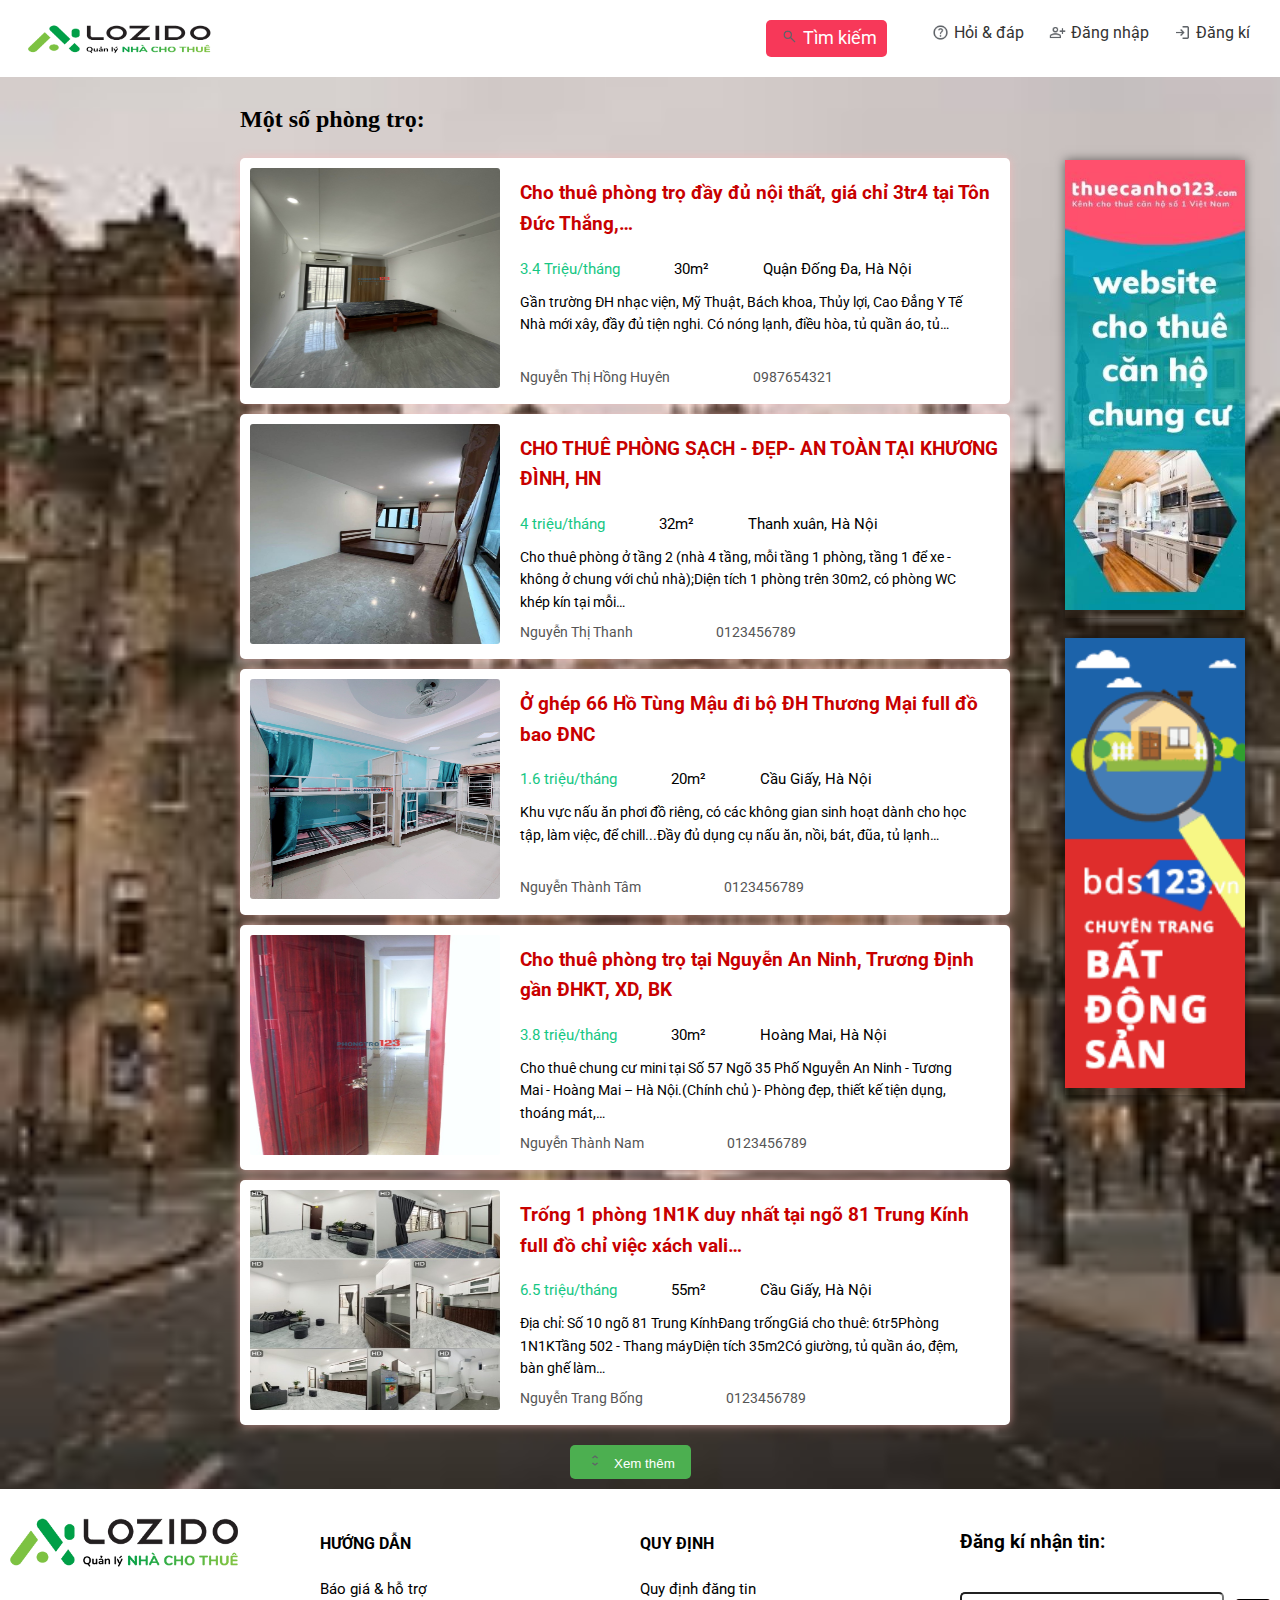
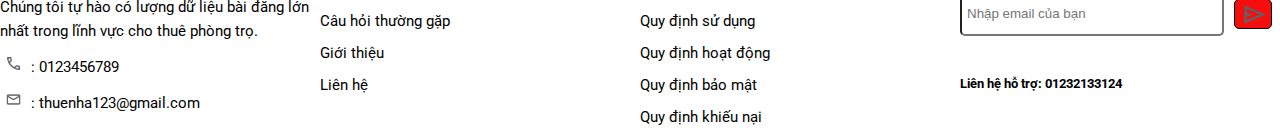
<file: ScriptBTL/Khánh/html/index.html>
<!DOCTYPE html>
<html lang="en">
<head>
    <meta charset="UTF-8">
    <meta name="viewport" content="width=device-width, initial-scale=1.0">
    <title>Phòng trọ giá rẻ - Nhanh chóng, Tiện lợi, Hữu ích</title>
    <link href="https://fonts.googleapis.com/css2?family=Roboto:wght@400;700&display=swap" rel="stylesheet">
    <link href="../css/index.css" rel="stylesheet" >
</head>
<body>
    <header>
        <div class="container">
            <div style="position:absolute; text-align: left;">
                <img src="../img/logo.png" alt="logo">
            </div>
            <div>
                <ul>
                    <li style="font-size: 18px;margin-right: 30px; background-color:#f73859;padding: 4px 10px 4px; border-radius: 5px;"><img src="../img/search.png" alt=""><a href="hoanchinh.html" style="color: white;">Tìm kiếm</a></li>
                    <li><img src="../img/Q & A.png" alt=""><a href="#">Hỏi & đáp</a></li>
                    <li><img src="../img/login1.png" alt=""><a href="index2.html">Đăng nhập</a></li>
                    <li><img src="../img/login.png" alt=""><a href="index2.html">Đăng kí</a></li>
                </ul>
            </div>
        </div>
    </header>
    <div id="display">
        <div class="container1">
            <div class="filters">
                <div>
                    <img src="../img/quảng cáo.jpg" style="width: 180px;">
                </div>
                <div>
                    <img src="../img/quảng cáo1.jpg" style="width: 180px;">
                </div>
            </div>
        </div>
        <div class="information">
            <div>
                <h2 style="padding-top: 20px; color:black;font-family: Merriweather; ">Một số phòng trọ: </h2>
            </div>
            <ul class="room-list">
                <li class="room-item">
                    <div class="room-img">
                        <img src="../img/nhà0-1.jpg" alt="" >
                    </div>
                    <div class="room-text">
                        <div>
                            <h2><a href="../html/chitiet.html"> Cho thuê phòng trọ đầy đủ nội thất, giá chỉ 3tr4 tại Tôn Đức Thắng,… </a></h2>
                        </div>
                        <div class="room-text-information">
                            <div style="color: #16c784;">3.4 Triệu/tháng</div>
                            <div>30m²</div>
                            <div>Quận Đống Đa, Hà Nội</div>
                        </div>
                        <div>
                            <p style="margin: 5px 0 5px 0;width: 450px;height: 60px;font-size: 14px;">Gần trường ĐH nhạc viện, Mỹ Thuật, Bách khoa, Thủy lợi, Cao Đẳng Y Tế Nhà mới xây, đầy đủ tiện nghi. Có nóng lạnh, điều hòa, tủ quần áo, tủ…</p>
                        </div>
                        <div class="contact-info">
                            <p style="margin: 10px 80px 5px 0;">Nguyễn Thị Hồng Huyên</p>
                            <p style="margin: 5px 0 5px 0;">0987654321</p>
                        </div>
                    </div>
                </li>
                <li class="room-item">
                    <div class="room-img">
                        <img src="../img/nhà1-1.jpg" alt="">
                    </div>
                    <div class="room-text">
                        <div>
                            <h2><a href="../html/chitiet1.html">CHO THUÊ PHÒNG SẠCH - ĐẸP- AN TOÀN TẠI KHƯƠNG ĐÌNH, HN</a></h2>
                        </div>
                        <div class="room-text-information">
                            <div style="color: #16c784;">4 triệu/tháng</div>
                            <div>32m²</div>
                            <div>Thanh xuân, Hà Nội</div>
                        </div>
                        <div>
                            <p style="margin: 5px 0 5px 0;width: 450px;height: 60px;font-size: 14px;">Cho thuê phòng ở tầng 2 (nhà 4 tầng, mỗi tầng 1 phòng, tầng 1 để xe - không ở chung với chủ nhà);Diện tích 1 phòng trên 30m2, có phòng WC khép kín tại mỗi…</p>
                        </div>
                        <div class="contact-info">
                            <p style="margin: 10px 80px 5px 0;">Nguyễn Thị Thanh</p>
                            <p style="margin: 5px 0 5px 0;">0123456789</p>
                        </div>
                    </div>
                </li>
                <li class="room-item">
                    <div class="room-img">
                        <img src="../img/nhà2-1.jpg" alt="">
                    </div>
                    <div class="room-text">
                        <div>
                            <h2><a href="../html/chitiet2.html"> Ở ghép 66 Hồ Tùng Mậu đi bộ ĐH Thương Mại full đồ bao ĐNC</a></h2>
                        </div>
                        <div class="room-text-information">
                            <div style="color: #16c784;">1.6 triệu/tháng</div>
                            <div>20m²</div>
                            <div>Cầu Giấy, Hà Nội</div>
                        </div>
                        <div>
                            <p style="margin: 5px 0 5px 0;width: 450px;height: 60px;font-size: 14px;">Khu vực nấu ăn phơi đồ riêng, có các không gian sinh hoạt dành cho học tập, làm việc, để chill...Đầy đủ dụng cụ nấu ăn, nồi, bát, đũa, tủ lạnh…</p>
                        </div>
                        <div class="contact-info">
                            <p style="margin: 10px 80px 5px 0;">Nguyễn Thành Tâm</p>
                            <p style="margin: 5px 0 5px 0;">0123456789</p>
                        </div>
                    </div>
                </li>
                <li class="room-item">
                    <div class="room-img">
                        <img src="../img/nhà3-1.jpg" alt="">
                    </div>
                    <div class="room-text">
                        <div>
                            <h2><a href="../html/chitiet3.html"> Cho thuê phòng trọ tại Nguyễn An Ninh, Trương Định gần ĐHKT, XD, BK </a></h2>
                        </div>
                        <div class="room-text-information">
                            <div style="color: #16c784;">3.8 triệu/tháng</div>
                            <div>30m²</div>
                            <div>Hoàng Mai, Hà Nội</div>
                        </div>
                        <div>
                            <p style="margin: 5px 0 5px 0;width: 450px;height: 60px;font-size: 14px;">Cho thuê chung cư mini tại Số 57 Ngõ 35 Phố Nguyễn An Ninh - Tương Mai - Hoàng Mai – Hà Nội.(Chính chủ )- Phòng đẹp, thiết kế tiện dụng, thoáng mát,…</p>
                        </div>
                        <div class="contact-info">
                            <p style="margin: 10px 80px 5px 0;">Nguyễn Thành Nam</p>
                            <p style="margin: 5px 0 5px 0;">0123456789</p>
                        </div>
                    </div>
                </li>
                <li class="room-item">
                    <div class="room-img">
                        <img src="../img/nhà4-1.jpg" alt="">
                    </div>
                    <div class="room-text">
                        <div>
                            <h2><a href="../html/chitiet4.html"> Trống 1 phòng 1N1K duy nhất tại ngõ 81 Trung Kính full đồ chỉ việc xách vali… </a></h2>
                        </div>
                        <div class="room-text-information">
                            <div style="color: #16c784;">6.5 triệu/tháng</div>
                            <div>55m²</div>
                            <div>Cầu Giấy, Hà Nội</div>
                        </div>
                        <div>
                            <p style="margin: 5px 0 5px 0;width: 450px;height: 60px;font-size: 14px;">Địa chỉ: Số 10 ngõ 81 Trung KínhĐang trốngGiá cho thuê: 6tr5Phòng 1N1KTầng 502 - Thang máyDiện tích 35m2Có giường, tủ quần áo, đệm, bàn ghế làm…</p>
                        </div>
                        <div class="contact-info">
                            <p style="margin: 10px 80px 5px 0;">Nguyễn Trang Bống</p>
                            <p style="margin: 5px 0 5px 0;">0123456789</p>
                        </div>
                    </div>
                </li>
                <li class="room-item">
                    <div class="room-img">
                        <img src="../img/nhà5-1.jpg" alt="">
                    </div>
                    <div class="room-text">
                        <div>
                            <h2><a href="../html/chitiet5.html">  Phòng trọ đẹp tại 622 Minh Khai- Timecity </a></h2>
                        </div>
                        <div class="room-text-information">
                            <div style="color: #16c784;">4.2 triệu/tháng</div>
                            <div>40m²</div>
                            <div>Hai Bà Trưng, Hà Nội</div>
                        </div>
                        <div>
                            <p style="margin: 5px 0 5px 0;width: 450px;height: 60px;font-size: 14px;">Cho thuê phòng đẹp ,khép kín , sàn rộng 25,. có gác lửng cao đẹp rộng 10m, sạch sẽ , cao ráo có sân thoáng mát,có chỗ để xe rộng,sát timecity, đường vào…</p>
                        </div>
                        <div class="contact-info">
                            <p style="margin: 10px 80px 5px 0;">Phạm Anh Tuấn</p>
                            <p style="margin: 5px 0 5px 0;">0123456789</p>
                        </div>
                    </div>
                </li>
                <li class="room-item">
                    <div class="room-img">
                        <img src="../img/nhà6-1.jpg" alt="">
                    </div>
                    <div class="room-text">
                        <div>
                            <h2><a href="../html/chitiet6.html">  Cho thuê phòng Studio tại Đông Anh, DT 32m2, full NT, gần CC Intracom, giá 5 triệu/tháng </a></h2>
                        </div>
                        <div class="room-text-information">
                            <div style="color: #16c784;">5 triệu/tháng</div>
                            <div>32m²</div>
                            <div>Đông Anh, Hà Nội</div>
                        </div>
                        <div>
                            <p style="margin: 5px 0 5px 0;width: 450px;height: 60px;font-size: 14px;">Phòng trọ cho thuê rộng rãi, đầy đủ tiện nghi tại chân cầu Nhật TânĐịa chỉ: Ngõ 189, tuyến 2, dường Ngọc Chi, xã Vĩnh Ngọc, huyện Đông Anh, Hà…</p>
                        </div>
                        <div class="contact-info">
                            <p style="margin: 10px 80px 5px 0;">Hồng Nhung Rose</p>
                            <p style="margin: 5px 0 5px 0;">0123456789</p>
                        </div>
                    </div>
                </li>
                <li class="room-item">
                    <div class="room-img">
                        <img src="../img/nhà7-1.jpg" alt="">
                    </div>
                    <div class="room-text">
                        <div>
                            <h2><a href="../html/chitiet7.html"> Cho thuê phòng 30m2 Ngõ số 4 Hoàng Quốc Việt, Cầu Giấy </a></h2>
                        </div>
                        <div class="room-text-information">
                            <div style="color: #16c784;">2.9 triệu/tháng</div>
                            <div>30m²</div>
                            <div>Hoàng Quốc Việt, Cầu Giấy, Hà Nội</div>
                        </div>
                        <div>
                            <p style="margin: 5px 0 5px 0;width: 450px;height: 60px;font-size: 14px;">Có phòng cho thuê:Ngõ số 4 Hoàng Quốc Việt , số nhà 35 B tổ 16 phường Nghĩa Đô, quận Cầu Giấy, Hà Nội Diện tích 30 m²Giá 2 900 000 VND/thángPhòng…</p>
                        </div>
                        <div class="contact-info">
                            <p style="margin: 10px 80px 5px 0;">Nguyễn Dức Cường</p>
                            <p style="margin: 5px 0 5px 0;">0123456789</p>
                        </div>
                    </div>
                </li>
                <li class="room-item">
                    <div class="room-img">
                        <img src="../img/nhà8-1.jpg" alt="">
                    </div>
                    <div class="room-text">
                        <div>
                            <h2><a href="../html/chitiet8.html">  Cho thuê phòng tại Tương Mai- Hoàng Mai , Nguyễn An Ninh. </a></h2>
                        </div>
                        <div class="room-text-information">
                            <div style="color: #16c784;">3.5 triệu/tháng</div>
                            <div>30m²</div>
                            <div>Hoàng Mai, Hà Nội</div>
                        </div>
                        <div>
                            <p style="margin: 5px 0 5px 0;width: 450px;height: 60px;font-size: 14px;">Cho thuê căn hộ trong chung cư mini tại Số 57 Ngõ 35 Phố Nguyễn An Ninh - Tương Mai - Hoàng Mai – Hà Nội.(* Chính chủ) - Phòng mới đẹp thiết kế hài hòa…</p>
                        </div>
                        <div class="contact-info">
                            <p style="margin: 10px 80px 5px 0;">Hoàng Đức</p>
                            <p style="margin: 5px 0 5px 0;">0123456789</p>
                        </div>
                    </div>
                </li>
                <li class="room-item">
                    <div class="room-img">
                        <img src="../img/nhà1-1.jpg" alt="">
                    </div>
                    <div class="room-text">
                        <div>
                            <h2><a href="../html/chitiet9.html">  Phòng Trọ Sinh Viên 800K/Tháng phòng tập thể và khép kín </a></h2>
                        </div>
                        <div class="room-text-information">
                            <div style="color: #16c784;">0.8 triệu/tháng</div>
                            <div>12m²</div>
                            <div>Hà Đông, Hà Nội</div>
                        </div>
                        <div>
                            <p style="margin: 5px 0 5px 0;width: 450px;height: 60px;font-size: 14px;">Nhà 3 tầng còn 6 phòng cho thuê.Diện tích từ 12m2. Phòng khép kín và tập thể giá từ 800.000/th.Gần Viện Bỏng, Quân Y 103, các trường An Ninh, Bưu Chính,…</p>
                        </div>
                        <div class="contact-info">
                            <p style="margin: 10px 80px 5px 0;">Đào Văn Mạnh</p>
                            <p style="margin: 5px 0 5px 0;">0123456789</p>
                        </div>
                    </div>
                </li>
            </ul>
        </div>
        <div class="container-showBtn">
            <button id="showMoreBtn"><img src="../img/unfoldmore.png" style=" color:white; width:18px; height: 15px; margin-right: 10px;">Xem thêm</button>
            <button id="showLessBtn" style="display: none;"><img src="../img/unfoldmore.png" style=" color:white; width:18px; height: 15px; margin-right: 10px;">Thu gọn</button>
        </div>
    </div>
    <footer>
        <div class="coloum">
            <div >
                <img src="../img/logo.png" alt="logo">
            </div>
            <div>
                <p >Chúng tôi tự hào có lượng dữ liệu bài đăng lớn nhất trong lĩnh vực cho thuê phòng trọ.</p>
                <p><img src="../img/phonecall.png" style=" width: 17px;height: 17px;margin: 4px 5px 0;" > : 0123456789</p>
                <p><img src="../img/mail.png" style=" width: 17px;height: 17px;margin: 4px 5px 0;"> : thuenha123@gmail.com</p>
            </div>
        </div>
        <div class="coloum">
            <h4>HƯỚNG DẪN</h4>
            <p><a href="#">Báo giá & hỗ trợ</a></p>
            <p><a href="#">Câu hỏi thường gặp</a></p>
            <p><a href="#">Giới thiệu</a></p>
            <p><a href="#">Liên hệ</a></p>
        </div>
        <div class="coloum">
            <h4>QUY ĐỊNH</h4>
            <p><a href="#">Quy định đăng tin</a></p>
            <p><a href="#">Quy định sử dụng</a></p>
            <p><a href="#">Quy định hoạt động</a></p>
            <p><a href="#">Quy định bảo mật</a></p>
            <p><a href="#">Quy định khiếu nại</a></p>
        </div>
        <div class="coloum"> 
            <h3>Đăng kí nhận tin:</h3>
            <form>
                <input type="text" placeholder="Nhập email của bạn">
                <button><img src="../img/send.png" alt=""></button>
            </form>
            <h5>Liên hệ hỗ trợ: 01232133124</h5>
        </div>
</footer>
<script>
    document.addEventListener('DOMContentLoaded', function() {
    const roomItems = document.querySelectorAll('.room-item');
    const showMoreBtn = document.getElementById('showMoreBtn');
    const showLessBtn = document.getElementById('showLessBtn');

    const itemsPerPage = 5;
    let visibleCount = itemsPerPage;

    // Hiển thị số lượng item ban đầu
    showItems();

    // Sự kiện khi nhấn nút "Xem thêm"
    showMoreBtn.addEventListener('click', function() {
        visibleCount += itemsPerPage;
        showItems();

        // Hiển thị nút "Thu gọn"
        showLessBtn.style.display = 'inline-block';

        // Ẩn nút "Xem thêm" khi đã hiển thị hết danh sách
        if (visibleCount >= roomItems.length) {
            showMoreBtn.style.display = 'none';
        }
    });

    // Sự kiện khi nhấn nút "Thu gọn"
    showLessBtn.addEventListener('click', function() {
        visibleCount = itemsPerPage;
        showItems();

        // Ẩn nút "Thu gọn"
        showLessBtn.style.display = 'none';

        // Hiển thị nút "Xem thêm" khi thu gọn
        showMoreBtn.style.display = 'inline-block';
    });

    // Hiển thị các phần tử đã chọn
    function showItems() {
        for (let i = 0; i < roomItems.length; i++) {
            if (i < visibleCount) {
                roomItems[i].classList.add('visible');
            } else {
                roomItems[i].classList.remove('visible');
            }
        }
    }
});

</script>
</body>
</html>
</file>
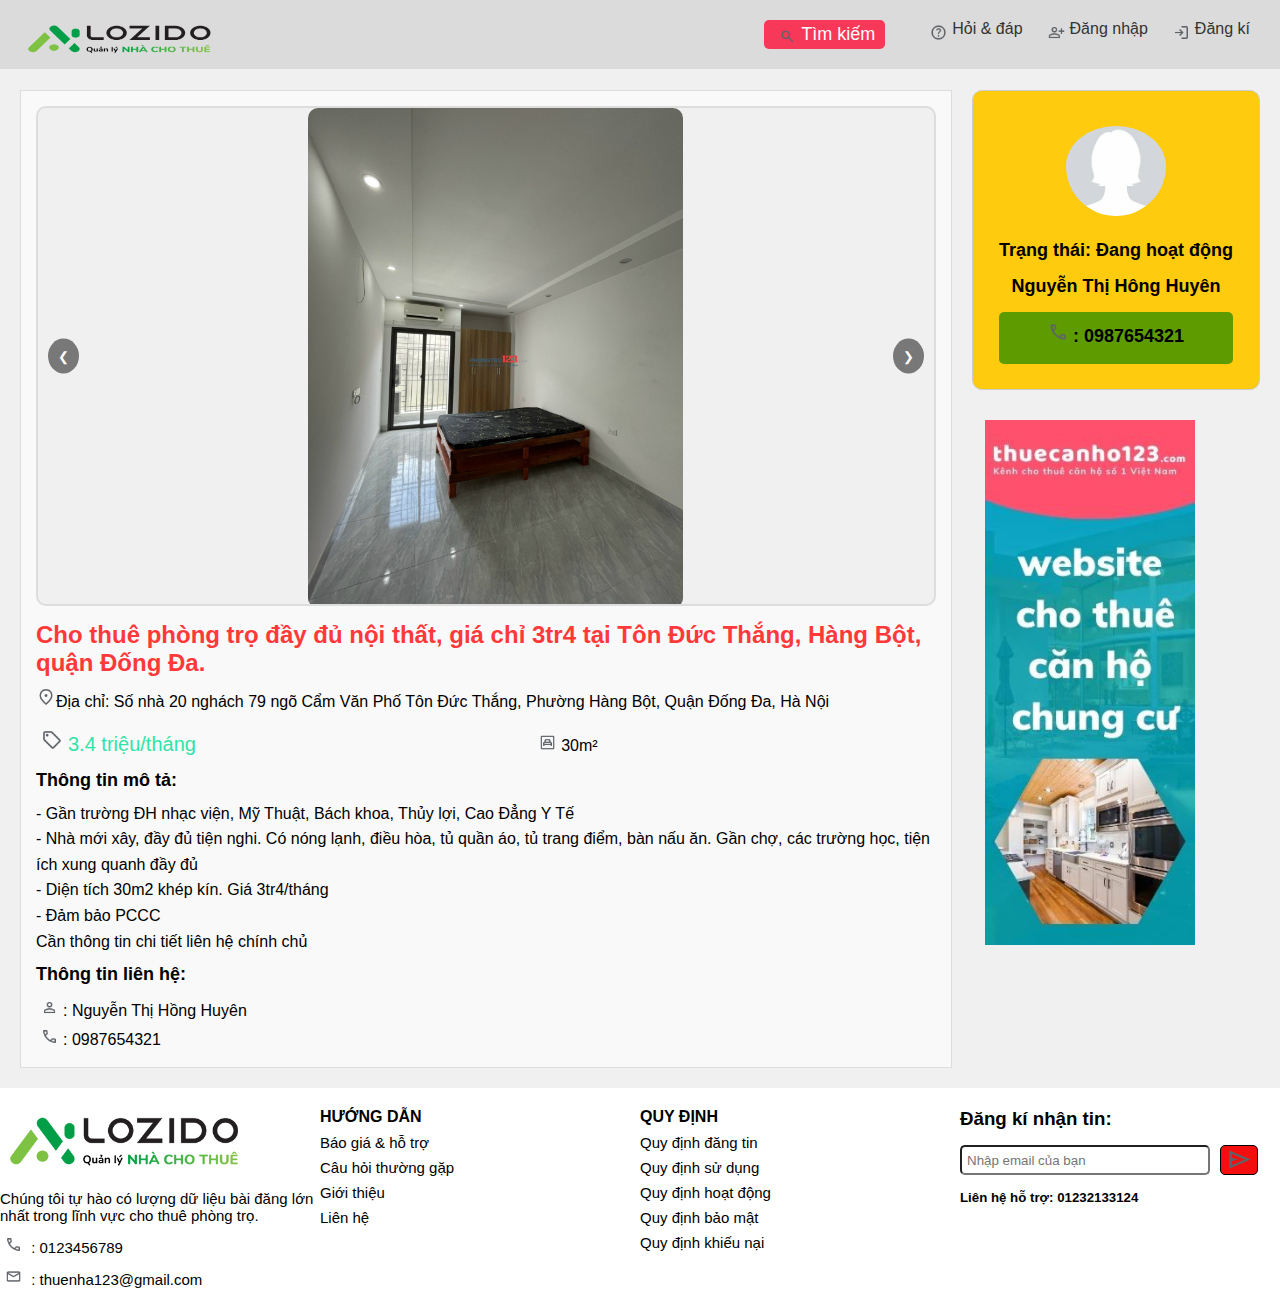
<file: ScriptBTL/Khánh/html/chitiet.html>
<!DOCTYPE html>
<html lang="en">
<head>
    <meta charset="UTF-8">
    <meta name="viewport" content="width=device-width, initial-scale=1.0">
    <title>Phòng trọ giá rẻ - Nhanh chóng, Tiện lợi, Hữu ích</title>
    <link rel="stylesheet" href="../css/chitiet.css">
</head>
<body>
    <!-- Header Section -->
    <header>
        <div class="container">
            <div style="position:absolute; text-align: left;">
                <img src="../img/logo.png" alt="logo">
            </div>
            <div>
                <ul>
                    <li style="font-size: 18px;margin-right: 30px; background-color:#f73859;padding: 4px 10px 4px; border-radius: 5px;"><img src="../img/search.png" alt=""><a href="hoanchinh.html" style="color: white;">Tìm kiếm</a></li>
                    <li><img src="../img/Q & A.png" alt=""><a href="#">Hỏi & đáp</a></li>
                    <li><img src="../img/login1.png" alt=""><a href="login.html">Đăng nhập</a></li>
                    <li><img src="../img/login.png" alt=""><a href="signup.html">Đăng kí</a></li>
                </ul>
            </div>
        </div>
    </header>
    <div class="main-content">
        <div class="information">
            <div class="image-slider">
                <div class="slider-images">
                    <img src="../img/nhà0-1.jpg" alt="">
                    <img src="../img/nhà0-2.jpg" alt="">
                    <img src="../img/nhà0-3.jpg" alt="">
                </div>
                <button class="prev-btn" onclick="moveSlide(-1)">&#10094;</button>
                <button class="next-btn" onclick="moveSlide(1)">&#10095;</button>
            </div>
            <div>
                <h1 style="color: rgb(255, 57, 57);">Cho thuê phòng trọ đầy đủ nội thất, giá chỉ 3tr4 tại Tôn Đức Thắng, Hàng Bột, quận Đống Đa. </h1>
            </div>
            <div> 
                <p> <img src="../img/location.png" style="width: 20px;height: 20px;">Địa chỉ: Số nhà 20 nghách 79 ngõ Cẩm Văn Phố Tôn Đức Thắng, Phường Hàng Bột, Quận Đống Đa, Hà Nội</p>
            </div>
            <div class="room-text-information">
                <divn style="font-size: 20px;color: rgb(48, 228, 168);"><img src="../img/price.png" style="width: 22px;height: 22px;margin: 4px 5px 0;" alt="">3.4 triệu/tháng</divn>
                <div><img src="../img/size.png" style=" width: 17px;height: 17px;margin: 4px 5px 0;">30m²</div>
            </div>
            <div>
                <h3>Thông tin mô tả:</h3>
                <p> - Gần trường ĐH nhạc viện, Mỹ Thuật, Bách khoa, Thủy lợi, Cao Đẳng Y Tế</p>
                <p> - Nhà mới xây, đầy đủ tiện nghi. Có nóng lạnh, điều hòa, tủ quần áo, tủ trang điểm, bàn nấu ăn. Gần chợ, các trường học, tiện ích xung quanh đầy đủ </p>
                <p> - Diện tích 30m2 khép kín. Giá 3tr4/tháng</p>
                <p> - Đảm bảo PCCC</p>
                <p>Cần thông tin chi tiết liên hệ chính chủ</p>
            </div>
            <div>
                <h3>Thông tin liên hệ:</h3>
                <p><img src="../img/human.png" style=" width: 17px;height: 17px;margin: 4px 5px 0;">: Nguyễn Thị Hồng Huyên</p>
                <p><img src="../img/phonecall.png" style=" width: 17px;height: 17px;margin: 4px 5px 0;">: 0987654321</p>
            </div>
        </div>
        <div class="container1">
            <div class="landlord">
                <div class="avatar">
                    <img src="../img/avt_nu.jpg" alt="avt1">
                </div>
                <div>
                    <p>Trạng thái: Đang hoạt động</p>
                </div>
                <div>
                    <p>Nguyễn Thị Hông Huyên</p>
                </div>
                <div style="background-color: rgb(93, 155, 0); border-radius: 5px;padding: 5px 0 2px 0;">
                    <p style="padding-top: 5px;"><img src="../img/phonecall.png" style="width: 20px;height: 20px;" > : 0987654321</p>
                </div>
            </div>
        </div>
        <div class="advertisement">
            <img src="../img/quảng cáo.jpg" alt="">
        </div>
    </div>
    
    <!-- Footer Section -->
    <footer>
        <div class="coloum">
            <div >
                <img src="../img/logo.png" alt="logo">
            </div>
            <div>
                <p >Chúng tôi tự hào có lượng dữ liệu bài đăng lớn nhất trong lĩnh vực cho thuê phòng trọ.</p>
                <p><img src="../img/phonecall.png" style=" width: 17px;height: 17px;margin: 4px 5px 0;" > : 0123456789</p>
                <p><img src="../img/mail.png" style=" width: 17px;height: 17px;margin: 4px 5px 0;"> : thuenha123@gmail.com</p>
            </div>
        </div>
        <div class="coloum">
            <h4>HƯỚNG DẪN</h4>
            <p><a href="#">Báo giá & hỗ trợ</a></p>
            <p><a href="#">Câu hỏi thường gặp</a></p>
            <p><a href="#">Giới thiệu</a></p>
            <p><a href="#">Liên hệ</a></p>
        </div>
        <div class="coloum">
            <h4>QUY ĐỊNH</h4>
            <p><a href="#">Quy định đăng tin</a></p>
            <p><a href="#">Quy định sử dụng</a></p>
            <p><a href="#">Quy định hoạt động</a></p>
            <p><a href="#">Quy định bảo mật</a></p>
            <p><a href="#">Quy định khiếu nại</a></p>
        </div>
        <div class="coloum"> 
            <h3>Đăng kí nhận tin:</h3>
            <form>
                <input type="text" placeholder="Nhập email của bạn">
                <button><img src="../img/send.png" alt=""></button>
            </form>
            <h5>Liên hệ hỗ trợ: 01232133124</h5>
        </div>
    </footer>

    <!-- JavaScript for Slider -->
    <script>
         let currentIndex = 0;
        const slides = document.querySelector('.slider-images');
        const totalSlides = document.querySelectorAll('.slider-images img').length;

        function moveSlide(direction) {
            currentIndex += direction;
            if (currentIndex >= totalSlides) {
                currentIndex = 0;
            } else if (currentIndex < 0) {
                currentIndex = totalSlides - 1;
            }
            slides.style.transform = `translateX(-${currentIndex * 100}%)`;
        }
    </script>
</body>
</html>
</file>
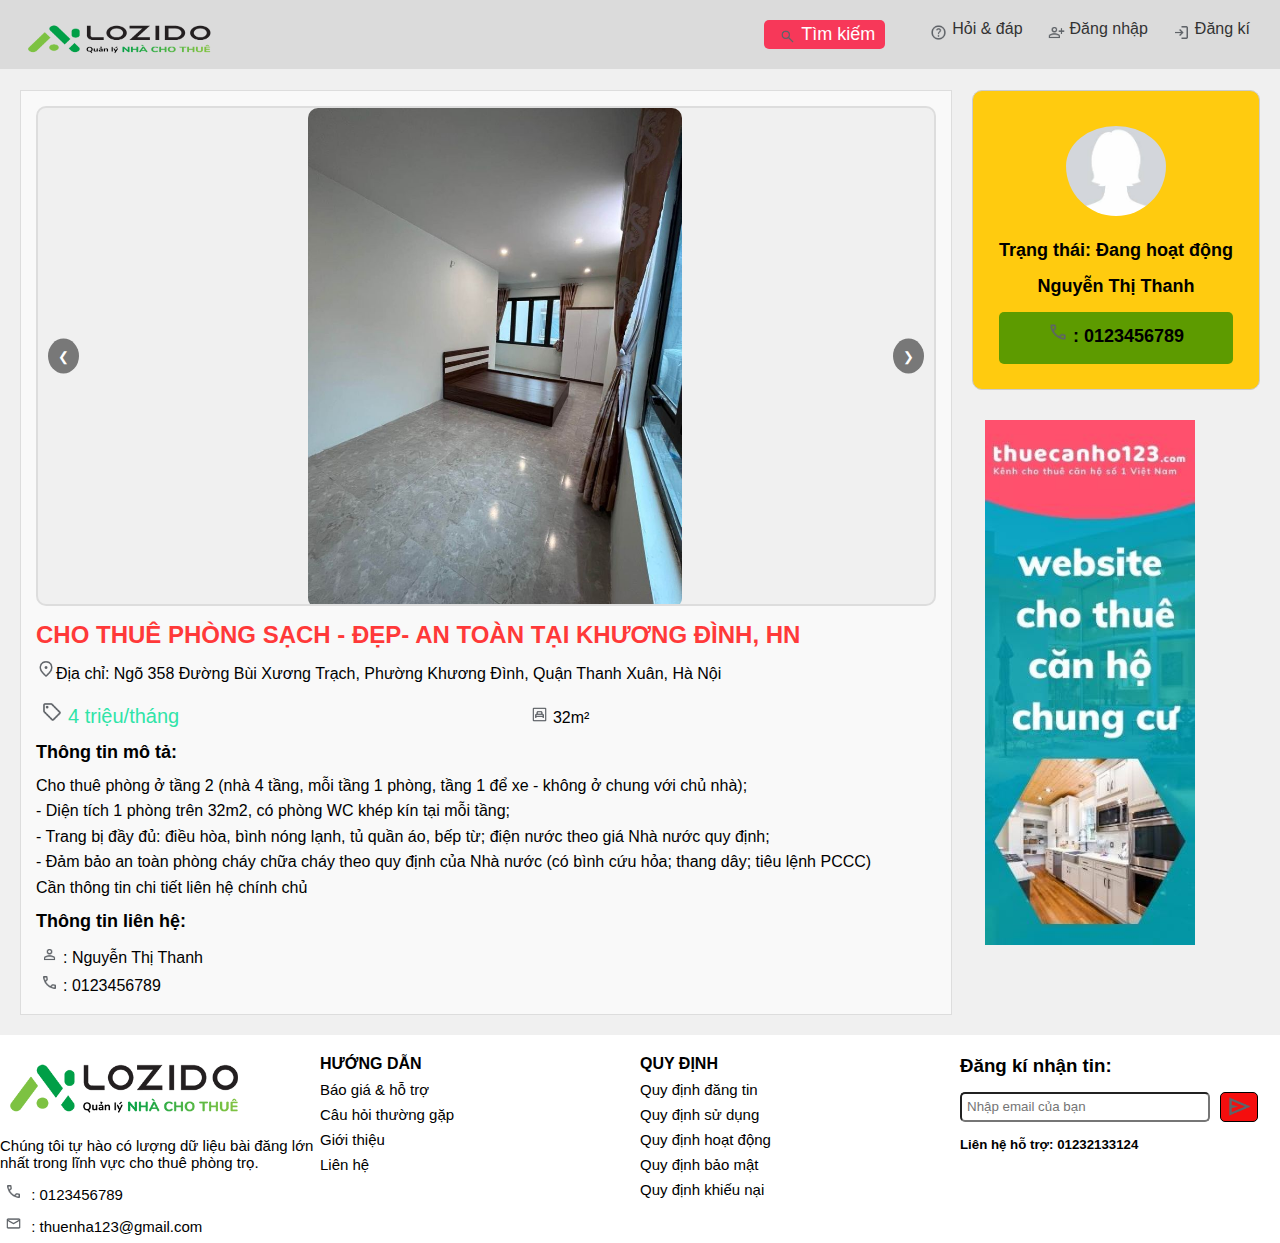
<file: ScriptBTL/Khánh/html/chitiet1.html>
<!DOCTYPE html>
<html lang="en">
<head>
    <meta charset="UTF-8">
    <meta name="viewport" content="width=device-width, initial-scale=1.0">
    <title>Phòng trọ giá rẻ - Nhanh chóng, Tiện lợi, Hữu ích</title>
    <link rel="stylesheet" href="../css/chitiet.css">
</head>
<body>
    <!-- Header Section -->
    <header>
        <div class="container">
            <div style="position:absolute; text-align: left;">
                <img src="../img/logo.png" alt="logo">
            </div>
            <div>
                <ul>
                    <li style="font-size: 18px;margin-right: 30px; background-color:#f73859;padding: 4px 10px 4px; border-radius: 5px;"><img src="../img/search.png" alt=""><a href="hoanchinh.html" style="color: white;">Tìm kiếm</a></li>
                    <li><img src="../img/Q & A.png" alt=""><a href="#">Hỏi & đáp</a></li>
                    <li><img src="../img/login1.png" alt=""><a href="login.html">Đăng nhập</a></li>
                    <li><img src="../img/login.png" alt=""><a href="signup.html">Đăng kí</a></li>
                </ul>
            </div>
        </div>
    </header>
    
    <!-- Main Content -->
    <div class="main-content">
        <div class="information">
            <div class="image-slider">
                <div class="slider-images">
                    <img src="../img/nhà1-1.jpg" alt="">
                    <img src="../img/nhà1-2.jpg" alt="">
                    <img src="../img/nhà1-3.jpg" alt="">
                    <img src="../img/nhà1-4.jpg" alt="">
                </div>
                <button class="prev-btn" onclick="moveSlide(-1)">&#10094;</button>
                <button class="next-btn" onclick="moveSlide(1)">&#10095;</button>
            </div>
            <div>
                <h1 style="color: rgb(255, 57, 57);">CHO THUÊ PHÒNG SẠCH - ĐẸP- AN TOÀN TẠI KHƯƠNG ĐÌNH, HN</h1>
            </div>
            <div> 
                <p> <img src="../img/location.png" style="width: 20px;height: 20px;">Địa chỉ: Ngõ 358 Đường Bùi Xương Trạch, Phường Khương Đình, Quận Thanh Xuân, Hà Nội</p>
            </div>
            <div class="room-text-information">
                <divn style="font-size: 20px;color: rgb(48, 228, 168);"><img src="../img/price.png" style="width: 22px;height: 22px;margin: 4px 5px 0;" alt="">4 triệu/tháng</divn>
                <div><img src="../img/size.png" style=" width: 17px;height: 17px;margin: 4px 5px 0;">32m²</div>
            </div>
            <div>
                <h3>Thông tin mô tả:</h3>
                <p>Cho thuê phòng ở tầng 2 (nhà 4 tầng, mỗi tầng 1 phòng, tầng 1 để xe - không ở chung với chủ nhà);</p>
                <p> - Diện tích 1 phòng trên 32m2, có phòng WC khép kín tại mỗi tầng;</p>
                <p> - Trang bị đầy đủ: điều hòa, bình nóng lạnh, tủ quần áo, bếp từ; điện nước theo giá Nhà nước quy định;</p>
                <p> - Đảm bảo an toàn phòng cháy chữa cháy theo quy định của Nhà nước (có bình cứu hỏa; thang dây; tiêu lệnh PCCC)</p>
                <p>Cần thông tin chi tiết liên hệ chính chủ</p>
            </div>
            
            <div>
                <h3>Thông tin liên hệ:</h3>
                <p><img src="../img/human.png" style=" width: 17px;height: 17px;margin: 4px 5px 0;">: Nguyễn Thị Thanh</p>
                <p><img src="../img/phonecall.png" style=" width: 17px;height: 17px;margin: 4px 5px 0;">: 0123456789</p>
            </div>
        </div>
        
        <!-- Container1 -->
        <div class="container1">
            <div class="landlord">
                <div class="avatar">
                    <img src="../img/avt_nu.jpg" alt="avt1">
                </div>
                <div>
                    <p>Trạng thái: Đang hoạt động</p>
                </div>
                <div>
                    <p>Nguyễn Thị Thanh</p>
                </div>
                <div style="background-color: rgb(93, 155, 0); border-radius: 5px;padding: 5px 0 2px 0;">
                    <p style="padding-top: 5px;"><img src="../img/phonecall.png" style="width: 20px;height: 20px;" > : 0123456789</p>
                </div>
            </div>
        </div>
        <div class="advertisement">
            <img src="../img/quảng cáo.jpg" alt="">
        </div>
    </div>
    
    <!-- Footer Section -->
    <footer>
        <div class="coloum">
            <div >
                <img src="../img/logo.png" alt="logo">
            </div>
            <div>
                <p >Chúng tôi tự hào có lượng dữ liệu bài đăng lớn nhất trong lĩnh vực cho thuê phòng trọ.</p>
                <p><img src="../img/phonecall.png" style=" width: 17px;height: 17px;margin: 4px 5px 0;" > : 0123456789</p>
                <p><img src="../img/mail.png" style=" width: 17px;height: 17px;margin: 4px 5px 0;"> : thuenha123@gmail.com</p>
            </div>
        </div>
        <div class="coloum">
            <h4>HƯỚNG DẪN</h4>
            <p><a href="#">Báo giá & hỗ trợ</a></p>
            <p><a href="#">Câu hỏi thường gặp</a></p>
            <p><a href="#">Giới thiệu</a></p>
            <p><a href="#">Liên hệ</a></p>
        </div>
        <div class="coloum">
            <h4>QUY ĐỊNH</h4>
            <p><a href="#">Quy định đăng tin</a></p>
            <p><a href="#">Quy định sử dụng</a></p>
            <p><a href="#">Quy định hoạt động</a></p>
            <p><a href="#">Quy định bảo mật</a></p>
            <p><a href="#">Quy định khiếu nại</a></p>
        </div>
        <div class="coloum"> 
            <h3>Đăng kí nhận tin:</h3>
            <form>
                <input type="text" placeholder="Nhập email của bạn">
                <button><img src="../img/send.png" alt=""></button>
            </form>
            <h5>Liên hệ hỗ trợ: 01232133124</h5>
        </div>
    </footer>

    <!-- JavaScript for Slider -->
    <script>
         let currentIndex = 0;
        const slides = document.querySelector('.slider-images');
        const totalSlides = document.querySelectorAll('.slider-images img').length;

        function moveSlide(direction) {
            currentIndex += direction;
            if (currentIndex >= totalSlides) {
                currentIndex = 0;
            } else if (currentIndex < 0) {
                currentIndex = totalSlides - 1;
            }
            slides.style.transform = `translateX(-${currentIndex * 100}%)`;
        }
    </script>
</body>
</html>
</file>
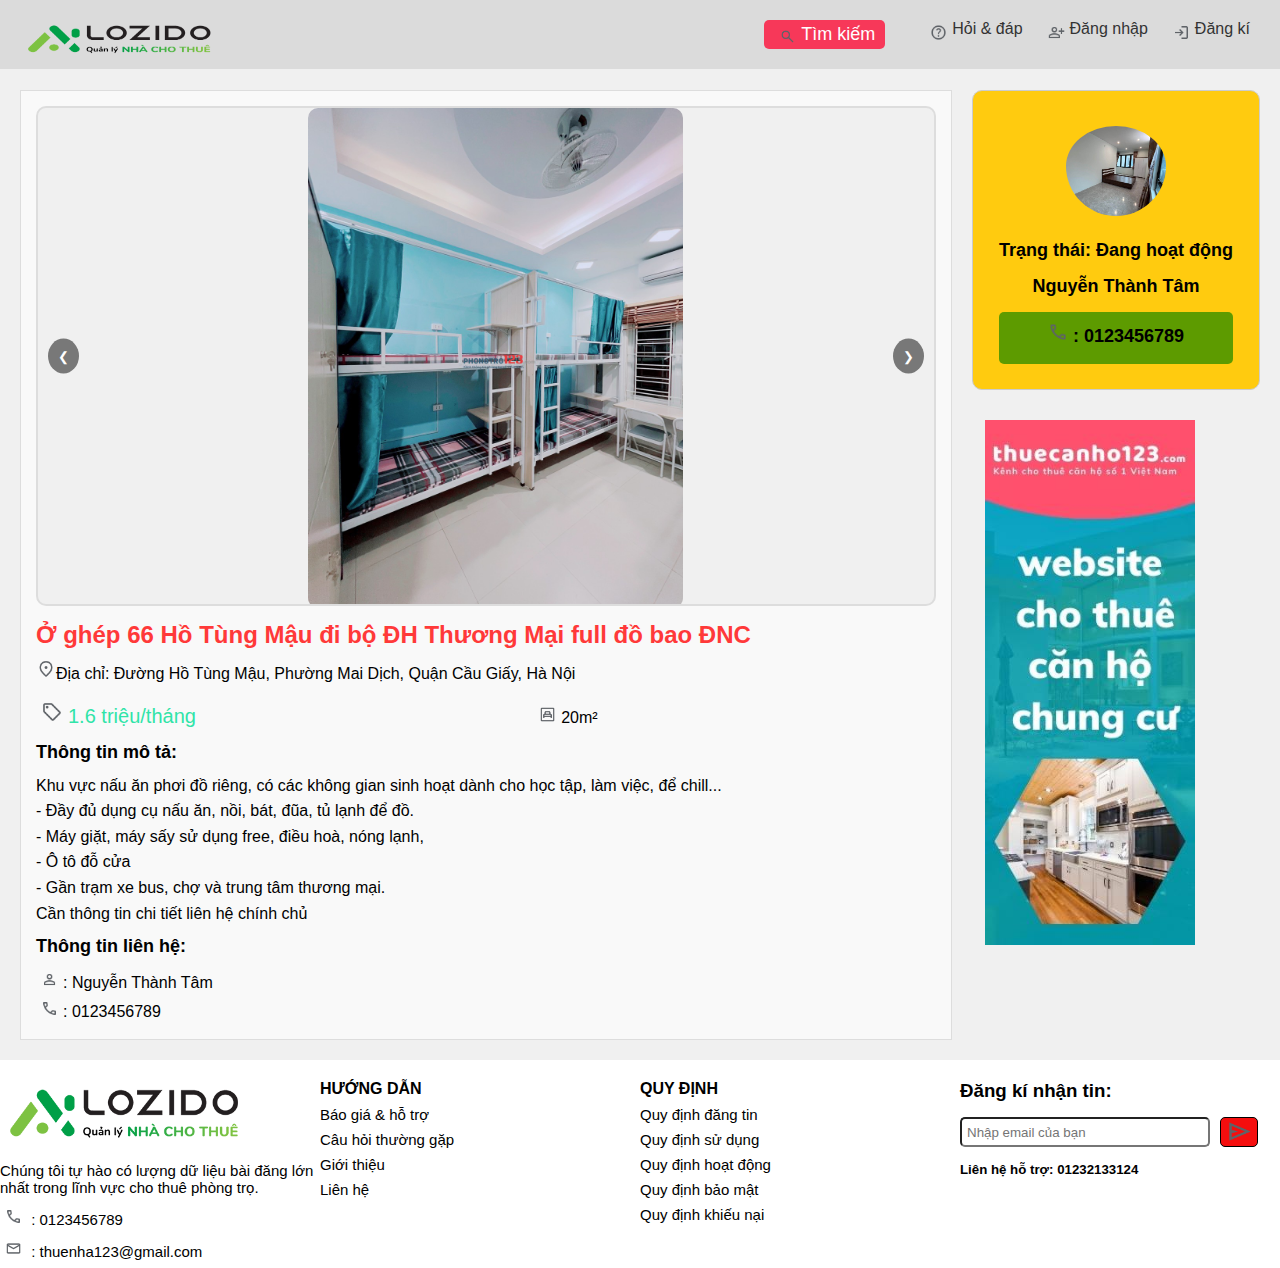
<file: ScriptBTL/Khánh/html/chitiet2.html>
<!DOCTYPE html>
<html lang="en">
<head>
    <meta charset="UTF-8">
    <meta name="viewport" content="width=device-width, initial-scale=1.0">
    <title>Phòng trọ giá rẻ - Nhanh chóng, Tiện lợi, Hữu ích</title>
    <link rel="stylesheet" href="../css/chitiet.css">
</head>
<body>
    <!-- Header Section -->
    <header>
        <div class="container">
            <div style="position:absolute; text-align: left;">
                <img src="../img/logo.png" alt="logo">
            </div>
            <div>
                <ul>
                    <li style="font-size: 18px;margin-right: 30px; background-color:#f73859;padding: 4px 10px 4px; border-radius: 5px;"><img src="../img/search.png" alt=""><a href="hoanchinh.html" style="color: white;">Tìm kiếm</a></li>
                    <li><img src="../img/Q & A.png" alt=""><a href="#">Hỏi & đáp</a></li>
                    <li><img src="../img/login1.png" alt=""><a href="login.html">Đăng nhập</a></li>
                    <li><img src="../img/login.png" alt=""><a href="signup.html">Đăng kí</a></li>
                </ul>
            </div>
        </div>
    </header>
    
    <!-- Main Content -->
    <div class="main-content">
        <div class="information">
            <div class="image-slider">
                <div class="slider-images">
                    <img src="../img/nhà2-1.jpg" alt="">
                    <img src="../img/nhà1-2.jpg" alt="">
                </div>
                <button class="prev-btn" onclick="moveSlide(-1)">&#10094;</button>
                <button class="next-btn" onclick="moveSlide(1)">&#10095;</button>
            </div>
            <div>
                <h1 style="color: rgb(255, 57, 57);">Ở ghép 66 Hồ Tùng Mậu đi bộ ĐH Thương Mại full đồ bao ĐNC</h1>
            </div>
            <div> 
                <p> <img src="../img/location.png" style="width: 20px;height: 20px;">Địa chỉ: Đường Hồ Tùng Mậu, Phường Mai Dịch, Quận Cầu Giấy, Hà Nội</p>
            </div>
            <div class="room-text-information">
                <divn style="font-size: 20px;color: rgb(48, 228, 168);"><img src="../img/price.png" style="width: 22px;height: 22px;margin: 4px 5px 0;" alt="">1.6 triệu/tháng</divn>
                <div><img src="../img/size.png" style=" width: 17px;height: 17px;margin: 4px 5px 0;">20m²</div>
            </div>
            <div>
                <h3>Thông tin mô tả:</h3>
                <p>Khu vực nấu ăn phơi đồ riêng, có các không gian sinh hoạt dành cho học tập, làm việc, để chill...</p>
                <p> - Đầy đủ dụng cụ nấu ăn, nồi, bát, đũa, tủ lạnh để đồ.</p>
                <p> - Máy giặt, máy sấy sử dụng free, điều hoà, nóng lạnh,</p>
                <p> - Ô tô đỗ cửa</p>
                <p> - Gần trạm xe bus, chợ và trung tâm thương mại.</p>
                <p>Cần thông tin chi tiết liên hệ chính chủ</p>
            </div>
            
            <div>
                <h3>Thông tin liên hệ:</h3>
                <p><img src="../img/human.png" style=" width: 17px;height: 17px;margin: 4px 5px 0;">: Nguyễn Thành Tâm</p>
                <p><img src="../img/phonecall.png" style=" width: 17px;height: 17px;margin: 4px 5px 0;">: 0123456789</p>
            </div>
        </div>
        
        <!-- Container1 -->
        <div class="container1">
            <div class="landlord">
                <div class="avatar">
                    <img src="../img/nhà1-1.jpg" alt="avt1">
                </div>
                <div>
                    <p>Trạng thái: Đang hoạt động</p>
                </div>
                <div>
                    <p>Nguyễn Thành Tâm</p>
                </div>
                <div style="background-color: rgb(93, 155, 0); border-radius: 5px;padding: 5px 0 2px 0;">
                    <p style="padding-top: 5px;"><img src="../img/phonecall.png" style="width: 20px;height: 20px;" > : 0123456789</p>
                </div>
            </div>
        </div>
        <div class="advertisement">
            <img src="../img/quảng cáo.jpg" alt="">
        </div>
    </div>
    
    <!-- Footer Section -->
    <footer>
        <div class="coloum">
            <div >
                <img src="../img/logo.png" alt="logo">
            </div>
            <div>
                <p >Chúng tôi tự hào có lượng dữ liệu bài đăng lớn nhất trong lĩnh vực cho thuê phòng trọ.</p>
                <p><img src="../img/phonecall.png" style=" width: 17px;height: 17px;margin: 4px 5px 0;" > : 0123456789</p>
                <p><img src="../img/mail.png" style=" width: 17px;height: 17px;margin: 4px 5px 0;"> : thuenha123@gmail.com</p>
            </div>
        </div>
        <div class="coloum">
            <h4>HƯỚNG DẪN</h4>
            <p><a href="#">Báo giá & hỗ trợ</a></p>
            <p><a href="#">Câu hỏi thường gặp</a></p>
            <p><a href="#">Giới thiệu</a></p>
            <p><a href="#">Liên hệ</a></p>
        </div>
        <div class="coloum">
            <h4>QUY ĐỊNH</h4>
            <p><a href="#">Quy định đăng tin</a></p>
            <p><a href="#">Quy định sử dụng</a></p>
            <p><a href="#">Quy định hoạt động</a></p>
            <p><a href="#">Quy định bảo mật</a></p>
            <p><a href="#">Quy định khiếu nại</a></p>
        </div>
        <div class="coloum"> 
            <h3>Đăng kí nhận tin:</h3>
            <form>
                <input type="text" placeholder="Nhập email của bạn">
                <button><img src="../img/send.png" alt=""></button>
            </form>
            <h5>Liên hệ hỗ trợ: 01232133124</h5>
        </div>
    </footer>

    <!-- JavaScript for Slider -->
    <script>
         let currentIndex = 0;
        const slides = document.querySelector('.slider-images');
        const totalSlides = document.querySelectorAll('.slider-images img').length;

        function moveSlide(direction) {
            currentIndex += direction;
            if (currentIndex >= totalSlides) {
                currentIndex = 0;
            } else if (currentIndex < 0) {
                currentIndex = totalSlides - 1;
            }
            slides.style.transform = `translateX(-${currentIndex * 100}%)`;
        }
    </script>
</body>
</html>
</file>
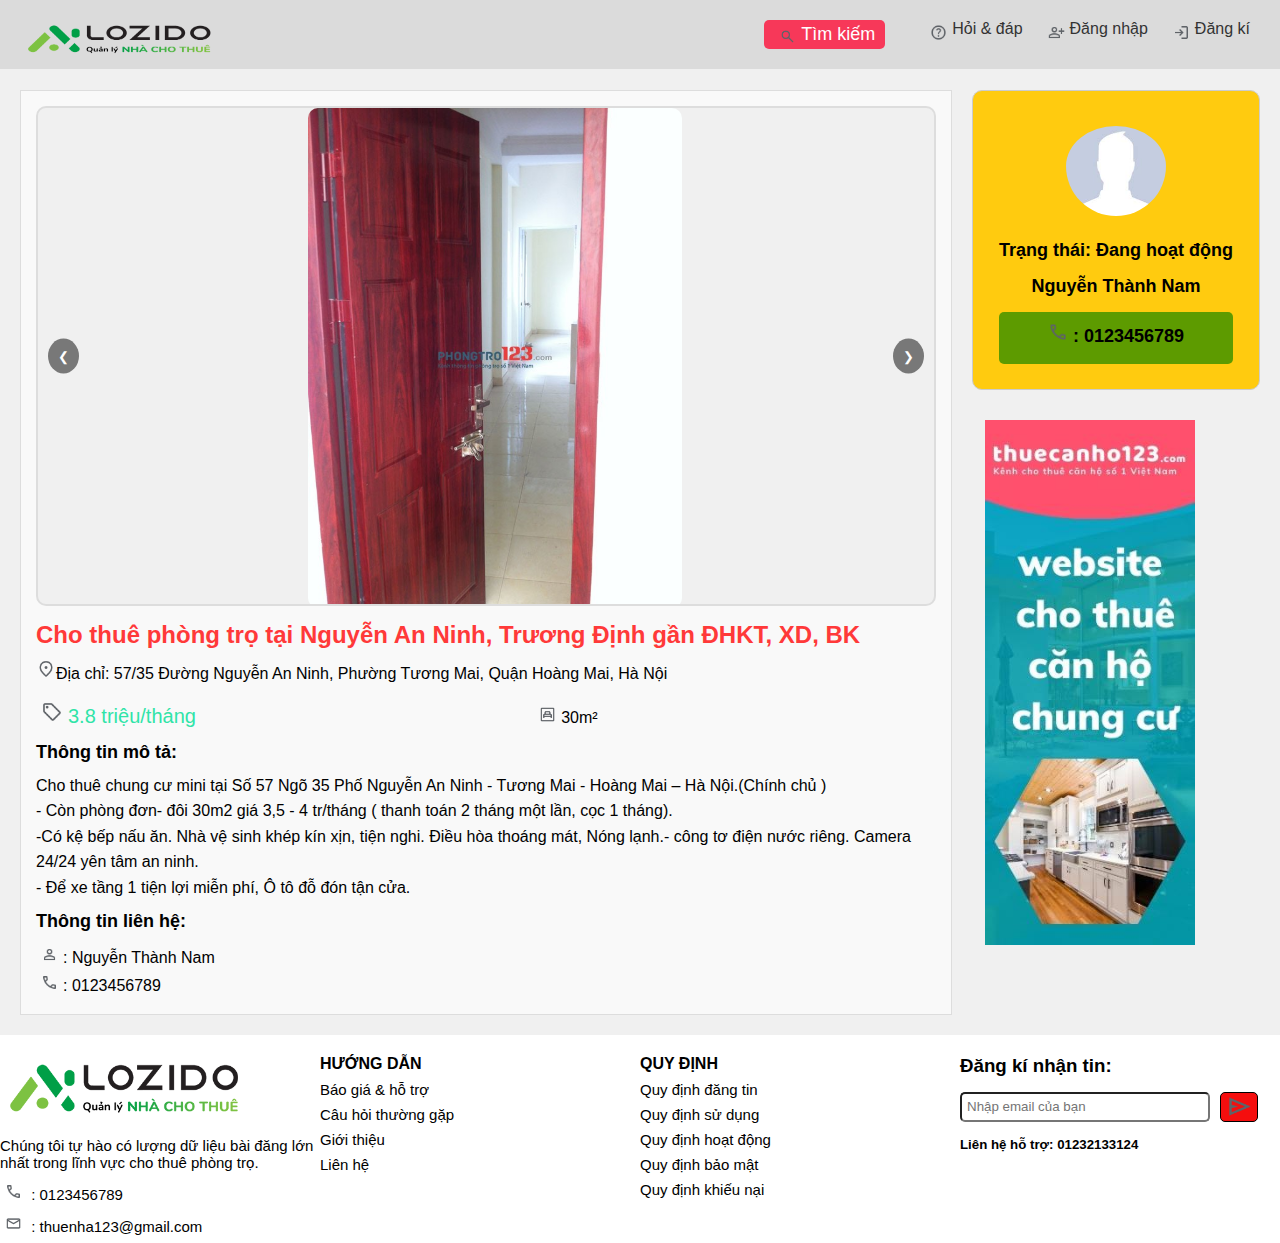
<file: ScriptBTL/Khánh/html/chitiet3.html>
<!DOCTYPE html>
<html lang="en">
<head>
    <meta charset="UTF-8">
    <meta name="viewport" content="width=device-width, initial-scale=1.0">
    <title>Phòng trọ giá rẻ - Nhanh chóng, Tiện lợi, Hữu ích</title>
    <link rel="stylesheet" href="../css/chitiet.css">
</head>
<body>
    <!-- Header Section -->
    <header>
        <div class="container">
            <div style="position:absolute; text-align: left;">
                <img src="../img/logo.png" alt="logo">
            </div>
            <div>
                <ul>
                    <li style="font-size: 18px;margin-right: 30px; background-color:#f73859;padding: 4px 10px 4px; border-radius: 5px;"><img src="../img/search.png" alt=""><a href="hoanchinh.html" style="color: white;">Tìm kiếm</a></li>
                    <li><img src="../img/Q & A.png" alt=""><a href="#">Hỏi & đáp</a></li>
                    <li><img src="../img/login1.png" alt=""><a href="login.html">Đăng nhập</a></li>
                    <li><img src="../img/login.png" alt=""><a href="signup.html">Đăng kí</a></li>
                </ul>
            </div>
        </div>
    </header>
    
    <!-- Main Content -->
    <div class="main-content">
        <div class="information">
            <div class="image-slider">
                <div class="slider-images">
                    <img src="../img/nhà3-1.jpg" alt="">
                    <img src="../img/nhà3-2.jpg" alt="">
                    <img src="../img/nhà3-3.jpg" alt="">
                </div>
                <button class="prev-btn" onclick="moveSlide(-1)">&#10094;</button>
                <button class="next-btn" onclick="moveSlide(1)">&#10095;</button>
            </div>
            <div>
                <h1 style="color: rgb(255, 57, 57);">Cho thuê phòng trọ tại Nguyễn An Ninh, Trương Định gần ĐHKT, XD, BK</h1>
            </div>
            <div> 
                <p> <img src="../img/location.png" style="width: 20px;height: 20px;">Địa chỉ: 57/35 Đường Nguyễn An Ninh, Phường Tương Mai, Quận Hoàng Mai, Hà Nội</p>
            </div>
            <div class="room-text-information">
                <divn style="font-size: 20px;color: rgb(48, 228, 168);"><img src="../img/price.png" style="width: 22px;height: 22px;margin: 4px 5px 0;" alt="">3.8 triệu/tháng</divn>
                <div><img src="../img/size.png" style=" width: 17px;height: 17px;margin: 4px 5px 0;">30m²</div>
            </div>
            <div>
                <h3>Thông tin mô tả:</h3>
                <p>Cho thuê chung cư mini tại Số 57 Ngõ 35 Phố Nguyễn An Ninh - Tương Mai - Hoàng Mai – Hà Nội.(Chính chủ )</p>
                <p> - Còn phòng đơn- đôi 30m2 giá 3,5 - 4 tr/tháng ( thanh toán 2 tháng một lần, cọc 1 tháng).</p>
                <p> -Có kệ bếp nấu ăn. Nhà vệ sinh khép kín xịn, tiện nghi. Điều hòa thoáng mát, Nóng lạnh.- công tơ điện nước riêng. Camera 24/24 yên tâm an ninh.</p>
                <p> - Để xe tầng 1 tiện lợi miễn phí, Ô tô đỗ đón tận cửa.</p>
            </div>
            <div>
                <h3>Thông tin liên hệ:</h3>
                <p><img src="../img/human.png" style=" width: 17px;height: 17px;margin: 4px 5px 0;">: Nguyễn Thành Nam</p>
                <p><img src="../img/phonecall.png" style=" width: 17px;height: 17px;margin: 4px 5px 0;">: 0123456789</p>
            </div>
        </div>
        
        <!-- Container1 -->
        <div class="container1">
            <div class="landlord">
                <div class="avatar">
                    <img src="../img/avt_nam.jpg" alt="avt1">
                </div>
                <div>
                    <p>Trạng thái: Đang hoạt động</p>
                </div>
                <div>
                    <p>Nguyễn Thành Nam</p>
                </div>
                <div style="background-color: rgb(93, 155, 0); border-radius: 5px;padding: 5px 0 2px 0;">
                    <p style="padding-top: 5px;"><img src="../img/phonecall.png" style="width: 20px;height: 20px;" > : 0123456789</p>
                </div>
            </div>
        </div>
        <div class="advertisement">
            <img src="../img/quảng cáo.jpg" alt="">
        </div>
    </div>
    
    <!-- Footer Section -->
    <footer>
        <div class="coloum">
            <div >
                <img src="../img/logo.png" alt="logo">
            </div>
            <div>
                <p >Chúng tôi tự hào có lượng dữ liệu bài đăng lớn nhất trong lĩnh vực cho thuê phòng trọ.</p>
                <p><img src="../img/phonecall.png" style=" width: 17px;height: 17px;margin: 4px 5px 0;" > : 0123456789</p>
                <p><img src="../img/mail.png" style=" width: 17px;height: 17px;margin: 4px 5px 0;"> : thuenha123@gmail.com</p>
            </div>
        </div>
        <div class="coloum">
            <h4>HƯỚNG DẪN</h4>
            <p><a href="#">Báo giá & hỗ trợ</a></p>
            <p><a href="#">Câu hỏi thường gặp</a></p>
            <p><a href="#">Giới thiệu</a></p>
            <p><a href="#">Liên hệ</a></p>
        </div>
        <div class="coloum">
            <h4>QUY ĐỊNH</h4>
            <p><a href="#">Quy định đăng tin</a></p>
            <p><a href="#">Quy định sử dụng</a></p>
            <p><a href="#">Quy định hoạt động</a></p>
            <p><a href="#">Quy định bảo mật</a></p>
            <p><a href="#">Quy định khiếu nại</a></p>
        </div>
        <div class="coloum"> 
            <h3>Đăng kí nhận tin:</h3>
            <form>
                <input type="text" placeholder="Nhập email của bạn">
                <button><img src="../img/send.png" alt=""></button>
            </form>
            <h5>Liên hệ hỗ trợ: 01232133124</h5>
        </div>
    </footer>

    <!-- JavaScript for Slider -->
    <script>
         let currentIndex = 0;
        const slides = document.querySelector('.slider-images');
        const totalSlides = document.querySelectorAll('.slider-images img').length;

        function moveSlide(direction) {
            currentIndex += direction;
            if (currentIndex >= totalSlides) {
                currentIndex = 0;
            } else if (currentIndex < 0) {
                currentIndex = totalSlides - 1;
            }
            slides.style.transform = `translateX(-${currentIndex * 100}%)`;
        }
    </script>
</body>
</html>
</file>
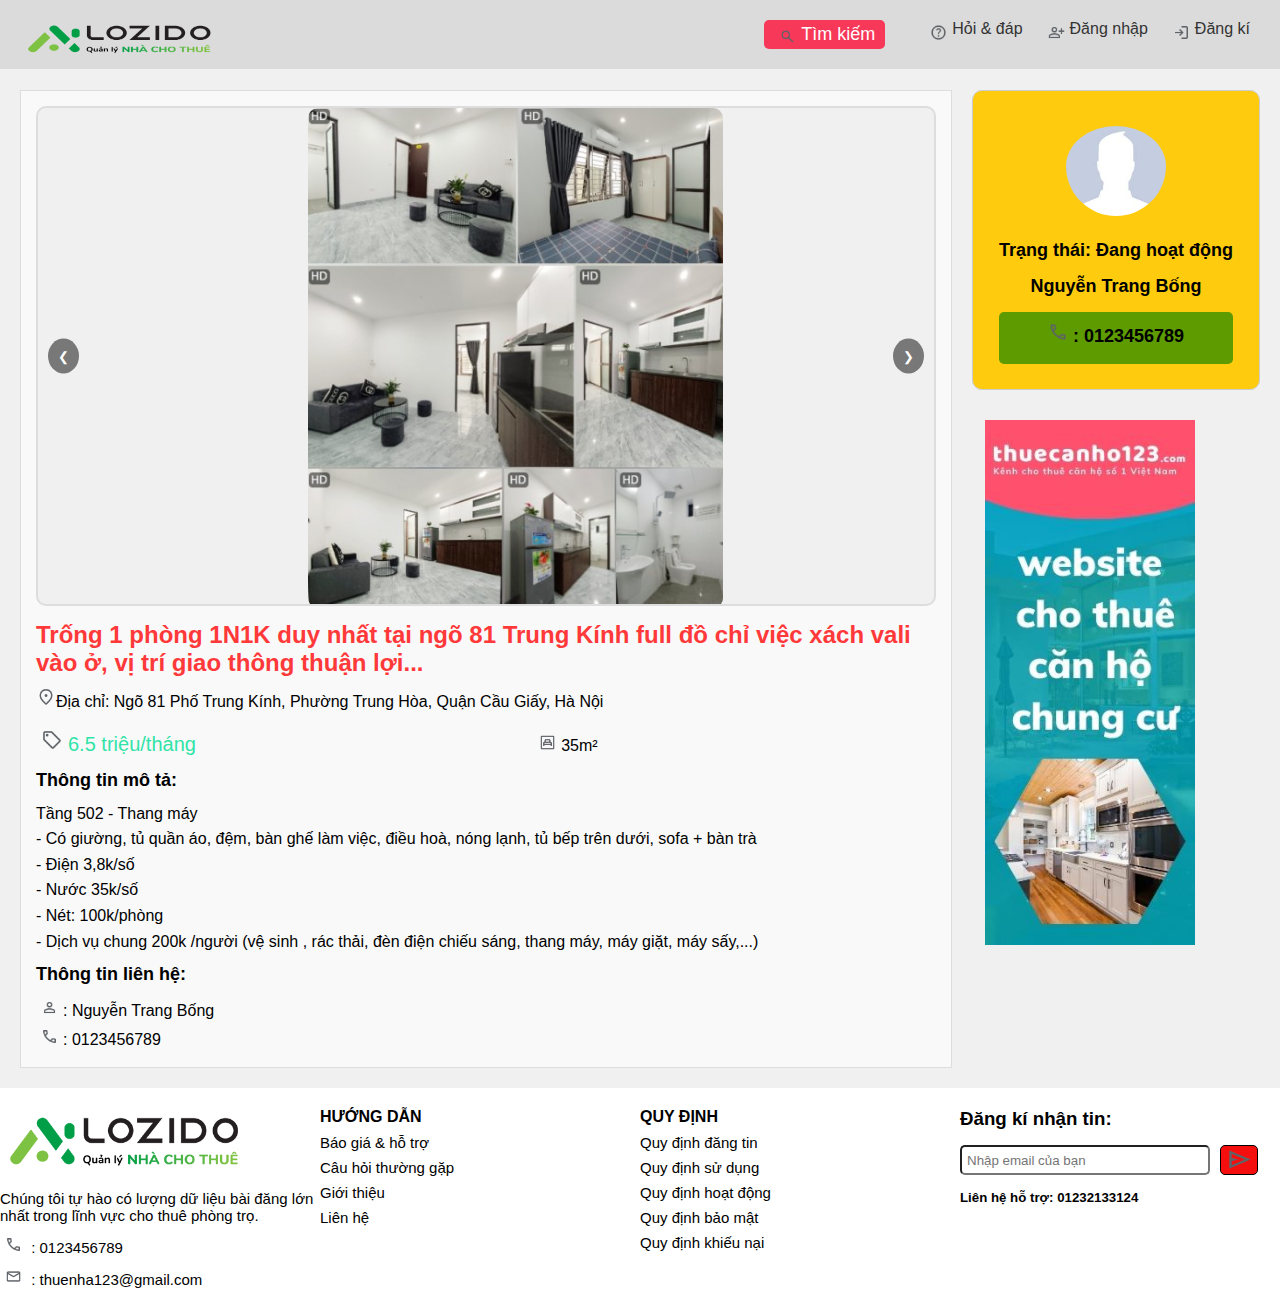
<file: ScriptBTL/Khánh/html/chitiet4.html>
<!DOCTYPE html>
<html lang="en">
<head>
    <meta charset="UTF-8">
    <meta name="viewport" content="width=device-width, initial-scale=1.0">
    <title>Phòng trọ giá rẻ - Nhanh chóng, Tiện lợi, Hữu ích</title>
    <link rel="stylesheet" href="../css/chitiet.css">
</head>
<body>
    <!-- Header Section -->
    <header>
        <div class="container">
            <div style="position:absolute; text-align: left;">
                <img src="../img/logo.png" alt="logo">
            </div>
            <div>
                <ul>
                    <li style="font-size: 18px;margin-right: 30px; background-color:#f73859;padding: 4px 10px 4px; border-radius: 5px;"><img src="../img/search.png" alt=""><a href="hoanchinh.html" style="color: white;">Tìm kiếm</a></li>
                    <li><img src="../img/Q & A.png" alt=""><a href="#">Hỏi & đáp</a></li>
                    <li><img src="../img/login1.png" alt=""><a href="login.html">Đăng nhập</a></li>
                    <li><img src="../img/login.png" alt=""><a href="signup.html">Đăng kí</a></li>
                </ul>
            </div>
        </div>
    </header>
    
    <!-- Main Content -->
    <div class="main-content">
        <div class="information">
            <div class="image-slider">
                <div class="slider-images">
                    <img src="../img/nhà4-1.jpg" alt="">
                </div>
                <button class="prev-btn" onclick="moveSlide(-1)">&#10094;</button>
                <button class="next-btn" onclick="moveSlide(1)">&#10095;</button>
            </div>
            <div>
                <h1 style="color: rgb(255, 57, 57);">Trống 1 phòng 1N1K duy nhất tại ngõ 81 Trung Kính full đồ chỉ việc xách vali vào ở, vị trí giao thông thuận lợi...</h1>
            </div>
            <div> 
                <p> <img src="../img/location.png" style="width: 20px;height: 20px;">Địa chỉ: Ngõ 81 Phố Trung Kính, Phường Trung Hòa, Quận Cầu Giấy, Hà Nội</p>
            </div>
            <div class="room-text-information">
                <divn style="font-size: 20px;color: rgb(48, 228, 168);"><img src="../img/price.png" style="width: 22px;height: 22px;margin: 4px 5px 0;" alt="">6.5 triệu/tháng</divn>
                <div><img src="../img/size.png" style=" width: 17px;height: 17px;margin: 4px 5px 0;">35m²</div>
            </div>
            <div>
                <h3>Thông tin mô tả:</h3>
                <p>Tầng 502 - Thang máy</p>
                <p> - Có giường, tủ quần áo, đệm, bàn ghế làm việc, điều hoà, nóng lạnh, tủ bếp trên dưới, sofa + bàn trà</p>
                <p> - Điện 3,8k/số</p>
                <p> - Nước 35k/số</p>
                <p> - Nét: 100k/phòng</p>
                <p> - Dịch vụ chung 200k /người (vệ sinh , rác thải, đèn điện chiếu sáng, thang máy, máy giặt, máy sấy,...)</p>
            </div>
            
            <div>
                <h3>Thông tin liên hệ:</h3>
                <p><img src="../img/human.png" style=" width: 17px;height: 17px;margin: 4px 5px 0;">: Nguyễn Trang Bống</p>
                <p><img src="../img/phonecall.png" style=" width: 17px;height: 17px;margin: 4px 5px 0;">: 0123456789</p>
            </div>
        </div>
        
        <!-- Container1 -->
        <div class="container1">
            <div class="landlord">
                <div class="avatar">
                    <img src="../img/avt_nam.jpg" alt="avt1">
                </div>
                <div>
                    <p>Trạng thái: Đang hoạt động</p>
                </div>
                <div>
                    <p>Nguyễn Trang Bống</p>
                </div>
                <div style="background-color: rgb(93, 155, 0); border-radius: 5px;padding: 5px 0 2px 0;">
                    <p style="padding-top: 5px;"><img src="../img/phonecall.png" style="width: 20px;height: 20px;" > : 0123456789</p>
                </div>
            </div>
        </div>
        <div class="advertisement">
            <img src="../img/quảng cáo.jpg" alt="">
        </div>
    </div>
    
    <!-- Footer Section -->
    <footer>
        <div class="coloum">
            <div >
                <img src="../img/logo.png" alt="logo">
            </div>
            <div>
                <p >Chúng tôi tự hào có lượng dữ liệu bài đăng lớn nhất trong lĩnh vực cho thuê phòng trọ.</p>
                <p><img src="../img/phonecall.png" style=" width: 17px;height: 17px;margin: 4px 5px 0;" > : 0123456789</p>
                <p><img src="../img/mail.png" style=" width: 17px;height: 17px;margin: 4px 5px 0;"> : thuenha123@gmail.com</p>
            </div>
        </div>
        <div class="coloum">
            <h4>HƯỚNG DẪN</h4>
            <p><a href="#">Báo giá & hỗ trợ</a></p>
            <p><a href="#">Câu hỏi thường gặp</a></p>
            <p><a href="#">Giới thiệu</a></p>
            <p><a href="#">Liên hệ</a></p>
        </div>
        <div class="coloum">
            <h4>QUY ĐỊNH</h4>
            <p><a href="#">Quy định đăng tin</a></p>
            <p><a href="#">Quy định sử dụng</a></p>
            <p><a href="#">Quy định hoạt động</a></p>
            <p><a href="#">Quy định bảo mật</a></p>
            <p><a href="#">Quy định khiếu nại</a></p>
        </div>
        <div class="coloum"> 
            <h3>Đăng kí nhận tin:</h3>
            <form>
                <input type="text" placeholder="Nhập email của bạn">
                <button><img src="../img/send.png" alt=""></button>
            </form>
            <h5>Liên hệ hỗ trợ: 01232133124</h5>
        </div>
    </footer>

    <!-- JavaScript for Slider -->
    <script>
         let currentIndex = 0;
        const slides = document.querySelector('.slider-images');
        const totalSlides = document.querySelectorAll('.slider-images img').length;

        function moveSlide(direction) {
            currentIndex += direction;
            if (currentIndex >= totalSlides) {
                currentIndex = 0;
            } else if (currentIndex < 0) {
                currentIndex = totalSlides - 1;
            }
            slides.style.transform = `translateX(-${currentIndex * 100}%)`;
        }
    </script>
</body>
</html>
</file>
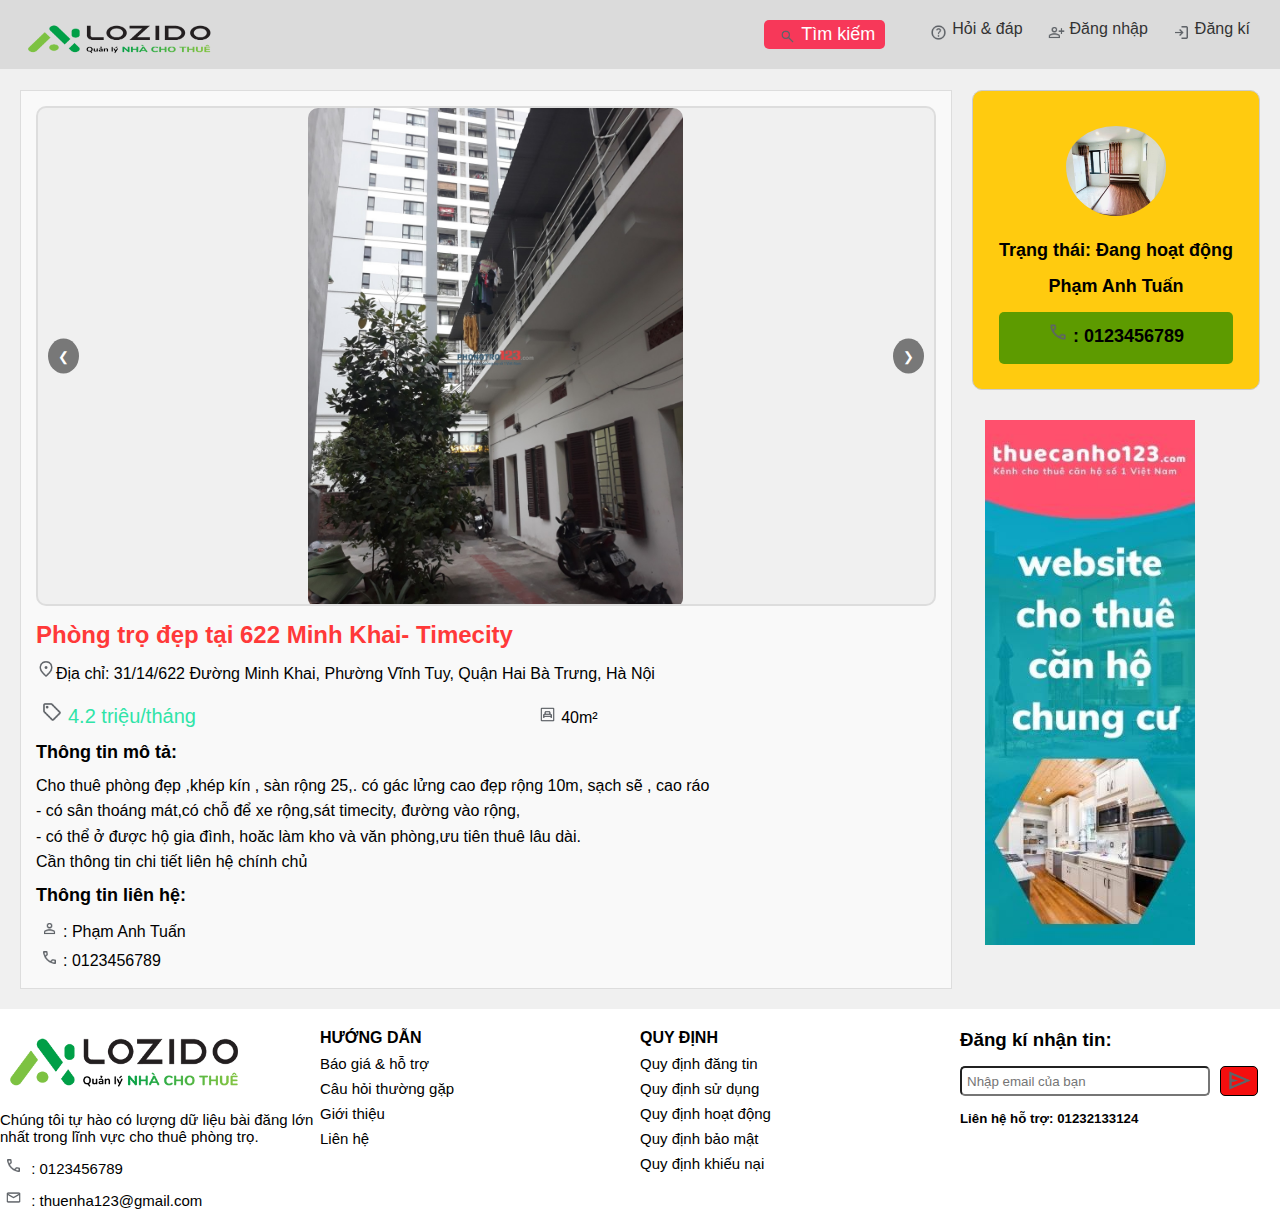
<file: ScriptBTL/Khánh/html/chitiet5.html>
<!DOCTYPE html>
<html lang="en">
<head>
    <meta charset="UTF-8">
    <meta name="viewport" content="width=device-width, initial-scale=1.0">
    <title>Phòng trọ giá rẻ - Nhanh chóng, Tiện lợi, Hữu ích</title>
    <link rel="stylesheet" href="../css/chitiet.css">
</head>
<body>
    <!-- Header Section -->
    <header>
        <div class="container">
            <div style="position:absolute; text-align: left;">
                <img src="../img/logo.png" alt="logo">
            </div>
            <div>
                <ul>
                    <li style="font-size: 18px;margin-right: 30px; background-color:#f73859;padding: 4px 10px 4px; border-radius: 5px;"><img src="../img/search.png" alt=""><a href="hoanchinh.html" style="color: white;">Tìm kiếm</a></li>
                    <li><img src="../img/Q & A.png" alt=""><a href="#">Hỏi & đáp</a></li>
                    <li><img src="../img/login1.png" alt=""><a href="login.html">Đăng nhập</a></li>
                    <li><img src="../img/login.png" alt=""><a href="signup.html">Đăng kí</a></li>
                </ul>
            </div>
        </div>
    </header>
    
    <!-- Main Content -->
    <div class="main-content">
        <div class="information">
            <div class="image-slider">
                <div class="slider-images">
                    <img src="../img/nhà5-1.jpg" alt="">
                    <img src="../img/nhà5-2.jpg" alt="">
                    <img src="../img/nhà5-3.jpg" alt="">
                </div>
                <button class="prev-btn" onclick="moveSlide(-1)">&#10094;</button>
                <button class="next-btn" onclick="moveSlide(1)">&#10095;</button>
            </div>
            <div>
                <h1 style="color: rgb(255, 57, 57);">Phòng trọ đẹp tại 622 Minh Khai- Timecity</h1>
            </div>
            <div> 
                <p> <img src="../img/location.png" style="width: 20px;height: 20px;">Địa chỉ: 31/14/622 Đường Minh Khai, Phường Vĩnh Tuy, Quận Hai Bà Trưng, Hà Nội</p>
            </div>
            <div class="room-text-information">
                <divn style="font-size: 20px;color: rgb(48, 228, 168);"><img src="../img/price.png" style="width: 22px;height: 22px;margin: 4px 5px 0;" alt="">4.2 triệu/tháng</divn>
                <div><img src="../img/size.png" style=" width: 17px;height: 17px;margin: 4px 5px 0;">40m²</div>
            </div>
            <div>
                <h3>Thông tin mô tả:</h3>
                <p>Cho thuê phòng đẹp ,khép kín , sàn rộng 25,. có gác lửng cao đẹp rộng 10m, sạch sẽ , cao ráo </p>
                <p> - có sân thoáng mát,có chỗ để xe rộng,sát timecity, đường vào rộng, </p>
                <p> - có thể ở được hộ gia đình, hoăc làm kho và văn phòng,ưu tiên thuê lâu dài.</p>
                <p>Cần thông tin chi tiết liên hệ chính chủ</p>
            </div>
            
            <div>
                <h3>Thông tin liên hệ:</h3>
                <p><img src="../img/human.png" style=" width: 17px;height: 17px;margin: 4px 5px 0;">: Phạm Anh Tuấn</p>
                <p><img src="../img/phonecall.png" style=" width: 17px;height: 17px;margin: 4px 5px 0;">: 0123456789</p>
            </div>
        </div>
        
        <!-- Container1 -->
        <div class="container1">
            <div class="landlord">
                <div class="avatar">
                    <img src="../img/nhà1-2.jpg" alt="avt1">
                </div>
                <div>
                    <p>Trạng thái: Đang hoạt động</p>
                </div>
                <div>
                    <p>Phạm Anh Tuấn</p>
                </div>
                <div style="background-color: rgb(93, 155, 0); border-radius: 5px;padding: 5px 0 2px 0;">
                    <p style="padding-top: 5px;"><img src="../img/phonecall.png" style="width: 20px;height: 20px;" > : 0123456789</p>
                </div>
            </div>
        </div>
        <div class="advertisement">
            <img src="../img/quảng cáo.jpg" alt="">
        </div>
    </div>
    <footer>
        <div class="coloum">
            <div >
                <img src="../img/logo.png" alt="logo">
            </div>
            <div>
                <p >Chúng tôi tự hào có lượng dữ liệu bài đăng lớn nhất trong lĩnh vực cho thuê phòng trọ.</p>
                <p><img src="../img/phonecall.png" style=" width: 17px;height: 17px;margin: 4px 5px 0;" > : 0123456789</p>
                <p><img src="../img/mail.png" style=" width: 17px;height: 17px;margin: 4px 5px 0;"> : thuenha123@gmail.com</p>
            </div>
        </div>
        <div class="coloum">
            <h4>HƯỚNG DẪN</h4>
            <p><a href="#">Báo giá & hỗ trợ</a></p>
            <p><a href="#">Câu hỏi thường gặp</a></p>
            <p><a href="#">Giới thiệu</a></p>
            <p><a href="#">Liên hệ</a></p>
        </div>
        <div class="coloum">
            <h4>QUY ĐỊNH</h4>
            <p><a href="#">Quy định đăng tin</a></p>
            <p><a href="#">Quy định sử dụng</a></p>
            <p><a href="#">Quy định hoạt động</a></p>
            <p><a href="#">Quy định bảo mật</a></p>
            <p><a href="#">Quy định khiếu nại</a></p>
        </div>
        <div class="coloum"> 
            <h3>Đăng kí nhận tin:</h3>
            <form>
                <input type="text" placeholder="Nhập email của bạn">
                <button><img src="../img/send.png" alt=""></button>
            </form>
            <h5>Liên hệ hỗ trợ: 01232133124</h5>
        </div>
    </footer>

    <!-- JavaScript for Slider -->
    <script>
         let currentIndex = 0;
        const slides = document.querySelector('.slider-images');
        const totalSlides = document.querySelectorAll('.slider-images img').length;

        function moveSlide(direction) {
            currentIndex += direction;
            if (currentIndex >= totalSlides) {
                currentIndex = 0;
            } else if (currentIndex < 0) {
                currentIndex = totalSlides - 1;
            }
            slides.style.transform = `translateX(-${currentIndex * 100}%)`;
        }
    </script>
</body>
</html>
</file>
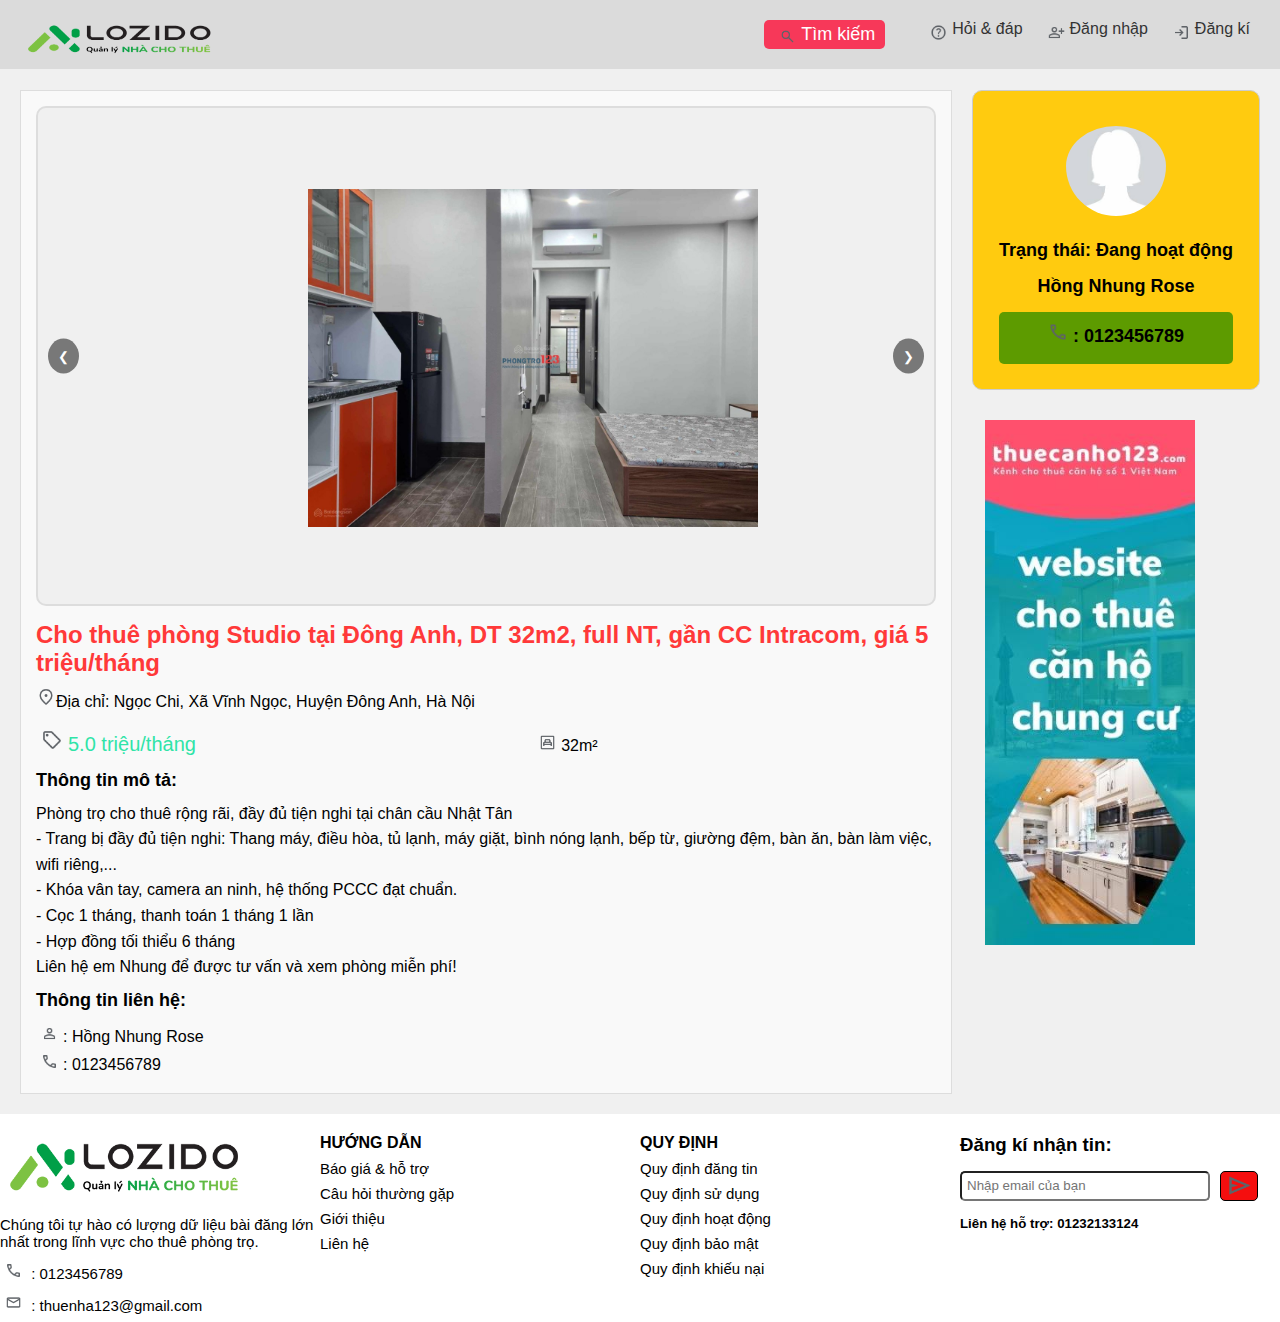
<file: ScriptBTL/Khánh/html/chitiet6.html>
<!DOCTYPE html>
<html lang="en">
<head>
    <meta charset="UTF-8">
    <meta name="viewport" content="width=device-width, initial-scale=1.0">
    <title>Phòng trọ giá rẻ - Nhanh chóng, Tiện lợi, Hữu ích</title>
    <link rel="stylesheet" href="../css/chitiet.css">
</head>
<body>
    <!-- Header Section -->
    <header>
        <div class="container">
            <div style="position:absolute; text-align: left;">
                <img src="../img/logo.png" alt="logo">
            </div>
            <div>
                <ul>
                    <li style="font-size: 18px;margin-right: 30px; background-color:#f73859;padding: 4px 10px 4px; border-radius: 5px;"><img src="../img/search.png" alt=""><a href="hoanchinh.html" style="color: white;">Tìm kiếm</a></li>
                    <li><img src="../img/Q & A.png" alt=""><a href="#">Hỏi & đáp</a></li>
                    <li><img src="../img/login1.png" alt=""><a href="login.html">Đăng nhập</a></li>
                    <li><img src="../img/login.png" alt=""><a href="signup.html">Đăng kí</a></li>
                </ul>
            </div>
        </div>
    </header>
    
    <!-- Main Content -->
    <div class="main-content">
        <div class="information">
            <div class="image-slider">
                <div class="slider-images">
                    <img src="../img/nhà6-1.jpg" alt="">
                    <img src="../img/nhà6-2.jpg" alt="">
                    <img src="../img/nhà6-3.jpg" alt="">
                    <img src="../img/nhà6-4.jpg" alt="">
                </div>
                <button class="prev-btn" onclick="moveSlide(-1)">&#10094;</button>
                <button class="next-btn" onclick="moveSlide(1)">&#10095;</button>
            </div>
            <div>
                <h1 style="color: rgb(255, 57, 57);">Cho thuê phòng Studio tại Đông Anh, DT 32m2, full NT, gần CC Intracom, giá 5 triệu/tháng</h1>
            </div>
            <div> 
                <p> <img src="../img/location.png" style="width: 20px;height: 20px;">Địa chỉ: Ngọc Chi, Xã Vĩnh Ngọc, Huyện Đông Anh, Hà Nội</p>
            </div>
            <div class="room-text-information">
                <divn style="font-size: 20px;color: rgb(48, 228, 168);"><img src="../img/price.png" style="width: 22px;height: 22px;margin: 4px 5px 0;" alt="">5.0 triệu/tháng</divn>
                <div><img src="../img/size.png" style=" width: 17px;height: 17px;margin: 4px 5px 0;">32m²</div>
            </div>
            <div>
                <h3>Thông tin mô tả:</h3>
                <p>Phòng trọ cho thuê rộng rãi, đầy đủ tiện nghi tại chân cầu Nhật Tân</p>
                <p> - Trang bị đầy đủ tiện nghi: Thang máy, điều hòa, tủ lạnh, máy giặt, bình nóng lạnh, bếp từ, giường đệm, bàn ăn, bàn làm việc, wifi riêng,...</p>
                <p> - Khóa vân tay, camera an ninh, hệ thống PCCC đạt chuẩn.</p>
                <p> - Cọc 1 tháng, thanh toán 1 tháng 1 lần</p>
                <p> - Hợp đồng tối thiểu 6 tháng</p>
                <p>Liên hệ em Nhung để được tư vấn và xem phòng miễn phí!</p>
            </div>
            
            <div>
                <h3>Thông tin liên hệ:</h3>
                <p><img src="../img/human.png" style=" width: 17px;height: 17px;margin: 4px 5px 0;">: Hồng Nhung Rose</p>
                <p><img src="../img/phonecall.png" style=" width: 17px;height: 17px;margin: 4px 5px 0;">: 0123456789</p>
            </div>
        </div>
        
        <!-- Container1 -->
        <div class="container1">
            <div class="landlord">
                <div class="avatar">
                    <img src="../img/avt_nu.jpg" alt="avt1">
                </div>
                <div>
                    <p>Trạng thái: Đang hoạt động</p>
                </div>
                <div>
                    <p>Hồng Nhung Rose</p>
                </div>
                <div style="background-color: rgb(93, 155, 0); border-radius: 5px;padding: 5px 0 2px 0;">
                    <p style="padding-top: 5px;"><img src="../img/phonecall.png" style="width: 20px;height: 20px;" > : 0123456789</p>
                </div>
            </div>
        </div>
        <div class="advertisement">
            <img src="../img/quảng cáo.jpg" alt="">
        </div>
    </div>
    
    <!-- Footer Section -->
    <footer>
        <div class="coloum">
            <div >
                <img src="../img/logo.png" alt="logo">
            </div>
            <div>
                <p >Chúng tôi tự hào có lượng dữ liệu bài đăng lớn nhất trong lĩnh vực cho thuê phòng trọ.</p>
                <p><img src="../img/phonecall.png" style=" width: 17px;height: 17px;margin: 4px 5px 0;" > : 0123456789</p>
                <p><img src="../img/mail.png" style=" width: 17px;height: 17px;margin: 4px 5px 0;"> : thuenha123@gmail.com</p>
            </div>
        </div>
        <div class="coloum">
            <h4>HƯỚNG DẪN</h4>
            <p><a href="#">Báo giá & hỗ trợ</a></p>
            <p><a href="#">Câu hỏi thường gặp</a></p>
            <p><a href="#">Giới thiệu</a></p>
            <p><a href="#">Liên hệ</a></p>
        </div>
        <div class="coloum">
            <h4>QUY ĐỊNH</h4>
            <p><a href="#">Quy định đăng tin</a></p>
            <p><a href="#">Quy định sử dụng</a></p>
            <p><a href="#">Quy định hoạt động</a></p>
            <p><a href="#">Quy định bảo mật</a></p>
            <p><a href="#">Quy định khiếu nại</a></p>
        </div>
        <div class="coloum"> 
            <h3>Đăng kí nhận tin:</h3>
            <form>
                <input type="text" placeholder="Nhập email của bạn">
                <button><img src="../img/send.png" alt=""></button>
            </form>
            <h5>Liên hệ hỗ trợ: 01232133124</h5>
        </div>
    </footer>

    <!-- JavaScript for Slider -->
    <script>
         let currentIndex = 0;
        const slides = document.querySelector('.slider-images');
        const totalSlides = document.querySelectorAll('.slider-images img').length;

        function moveSlide(direction) {
            currentIndex += direction;
            if (currentIndex >= totalSlides) {
                currentIndex = 0;
            } else if (currentIndex < 0) {
                currentIndex = totalSlides - 1;
            }
            slides.style.transform = `translateX(-${currentIndex * 100}%)`;
        }
    </script>
</body>
</html>
</file>
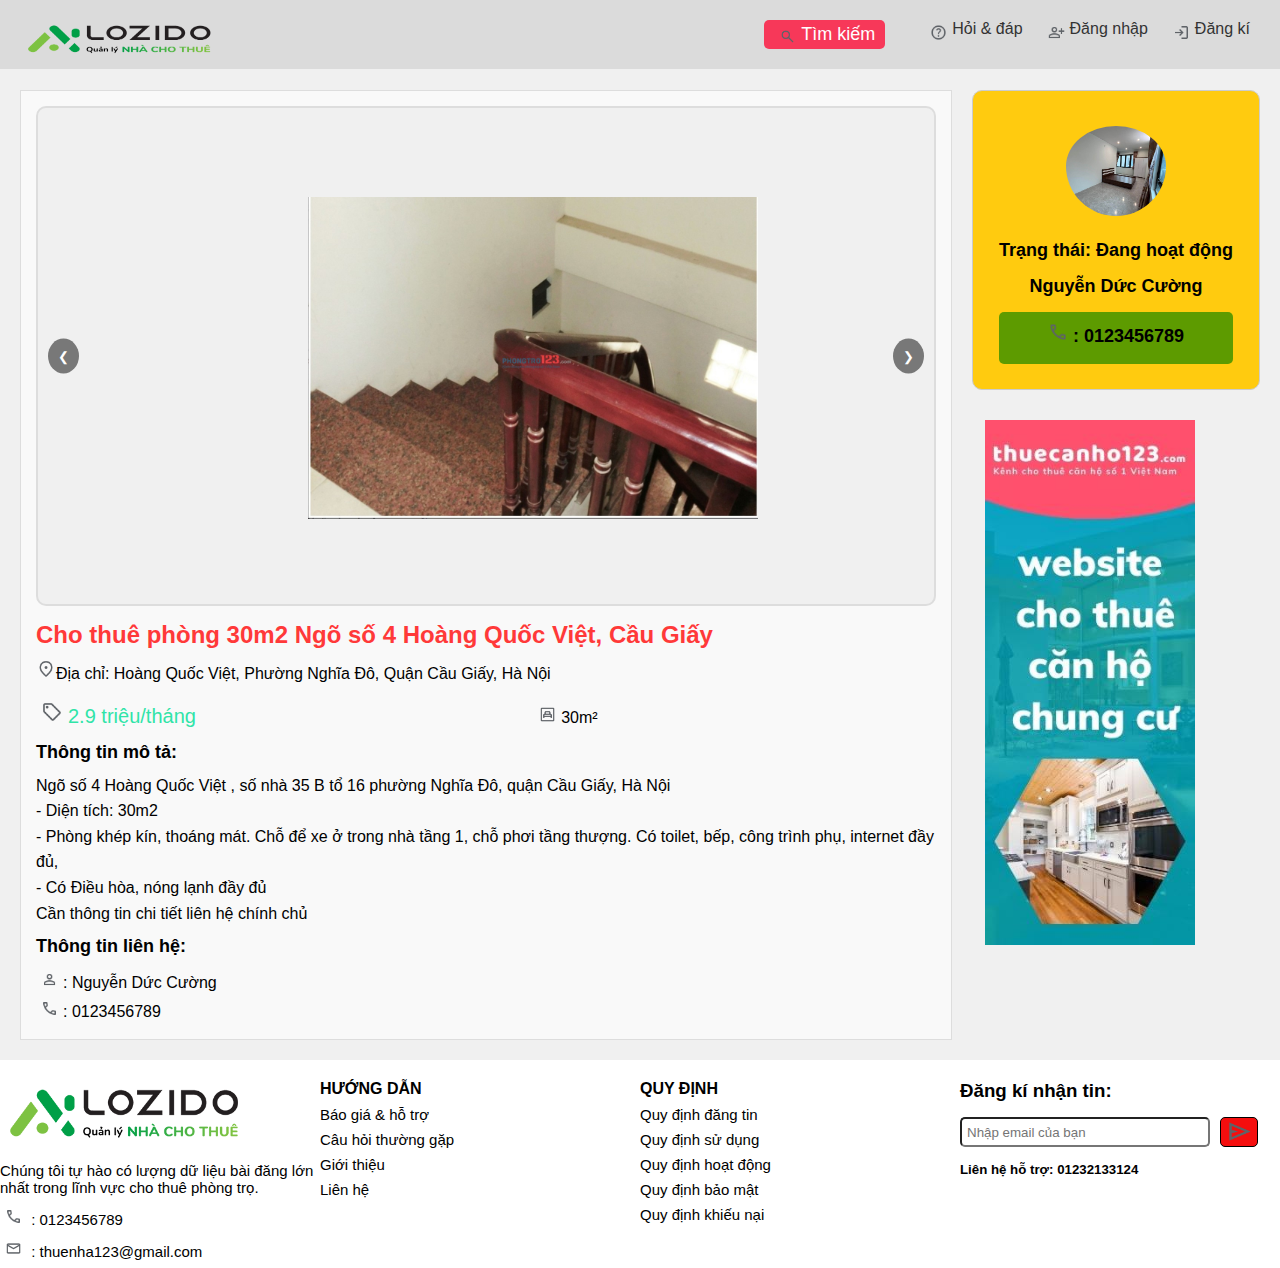
<file: ScriptBTL/Khánh/html/chitiet7.html>
<!DOCTYPE html>
<html lang="en">
<head>
    <meta charset="UTF-8">
    <meta name="viewport" content="width=device-width, initial-scale=1.0">
    <title>Phòng trọ giá rẻ - Nhanh chóng, Tiện lợi, Hữu ích</title>
    <link rel="stylesheet" href="../css/chitiet.css">
</head>
<body>
    <!-- Header Section -->
    <header>
        <div class="container">
            <div style="position:absolute; text-align: left;">
                <img src="../img/logo.png" alt="logo">
            </div>
            <div>
                <ul>
                    <li style="font-size: 18px;margin-right: 30px; background-color:#f73859;padding: 4px 10px 4px; border-radius: 5px;"><img src="../img/search.png" alt=""><a href="hoanchinh.html" style="color: white;">Tìm kiếm</a></li>
                    <li><img src="../img/Q & A.png" alt=""><a href="#">Hỏi & đáp</a></li>
                    <li><img src="../img/login1.png" alt=""><a href="login.html">Đăng nhập</a></li>
                    <li><img src="../img/login.png" alt=""><a href="signup.html">Đăng kí</a></li>
                </ul>
            </div>
        </div>
    </header>
    
    <!-- Main Content -->
    <div class="main-content">
        <div class="information">
            <div class="image-slider">
                <div class="slider-images">
                    <img src="../img/nhà7-1.jpg" alt="">
                    <img src="../img/nhà7-2.jpg" alt="">
                    <img src="../img/nhà7-3.jpg" alt="">
                    <img src="../img/nhà7-4.jpg" alt="">
                    <img src="../img/nhà7-5.jpg" alt="">
                </div>
                <button class="prev-btn" onclick="moveSlide(-1)">&#10094;</button>
                <button class="next-btn" onclick="moveSlide(1)">&#10095;</button>
            </div>
            <div>
                <h1 style="color: rgb(255, 57, 57);">Cho thuê phòng 30m2 Ngõ số 4 Hoàng Quốc Việt, Cầu Giấy</h1>
            </div>
            <div> 
                <p> <img src="../img/location.png" style="width: 20px;height: 20px;">Địa chỉ: Hoàng Quốc Việt, Phường Nghĩa Đô, Quận Cầu Giấy, Hà Nội</p>
            </div>
            <div class="room-text-information">
                <divn style="font-size: 20px;color: rgb(48, 228, 168);"><img src="../img/price.png" style="width: 22px;height: 22px;margin: 4px 5px 0;" alt="">2.9 triệu/tháng</divn>
                <div><img src="../img/size.png" style=" width: 17px;height: 17px;margin: 4px 5px 0;">30m²</div>
            </div>
            <div>
                <h3>Thông tin mô tả:</h3>
                <p>Ngõ số 4 Hoàng Quốc Việt , số nhà 35 B tổ 16 phường Nghĩa Đô, quận Cầu Giấy, Hà Nội</p>
                <p> - Diện tích: 30m2</p>
                <p> - Phòng khép kín, thoáng mát. Chỗ để xe ở trong nhà tầng 1, chỗ phơi tầng thượng. Có toilet, bếp, công trình phụ, internet đầy đủ,</p>
                <p> - Có Điều hòa, nóng lạnh đầy đủ</p>
                <p>Cần thông tin chi tiết liên hệ chính chủ</p>
            </div>
            
            <div>
                <h3>Thông tin liên hệ:</h3>
                <p><img src="../img/human.png" style=" width: 17px;height: 17px;margin: 4px 5px 0;">: Nguyễn Dức Cường</p>
                <p><img src="../img/phonecall.png" style=" width: 17px;height: 17px;margin: 4px 5px 0;">: 0123456789</p>
            </div>
        </div>
        
        <!-- Container1 -->
        <div class="container1">
            <div class="landlord">
                <div class="avatar">
                    <img src="../img/nhà1-1.jpg" alt="avt1">
                </div>
                <div>
                    <p>Trạng thái: Đang hoạt động</p>
                </div>
                <div>
                    <p>Nguyễn Dức Cường</p>
                </div>
                <div style="background-color: rgb(93, 155, 0); border-radius: 5px;padding: 5px 0 2px 0;">
                    <p style="padding-top: 5px;"><img src="../img/phonecall.png" style="width: 20px;height: 20px;" > : 0123456789</p>
                </div>
            </div>
        </div>
        <div class="advertisement">
            <img src="../img/quảng cáo.jpg" alt="">
        </div>
    </div>
    
    <!-- Footer Section -->
    <footer>
        <div class="coloum">
            <div >
                <img src="../img/logo.png" alt="logo">
            </div>
            <div>
                <p >Chúng tôi tự hào có lượng dữ liệu bài đăng lớn nhất trong lĩnh vực cho thuê phòng trọ.</p>
                <p><img src="../img/phonecall.png" style=" width: 17px;height: 17px;margin: 4px 5px 0;" > : 0123456789</p>
                <p><img src="../img/mail.png" style=" width: 17px;height: 17px;margin: 4px 5px 0;"> : thuenha123@gmail.com</p>
            </div>
        </div>
        <div class="coloum">
            <h4>HƯỚNG DẪN</h4>
            <p><a href="#">Báo giá & hỗ trợ</a></p>
            <p><a href="#">Câu hỏi thường gặp</a></p>
            <p><a href="#">Giới thiệu</a></p>
            <p><a href="#">Liên hệ</a></p>
        </div>
        <div class="coloum">
            <h4>QUY ĐỊNH</h4>
            <p><a href="#">Quy định đăng tin</a></p>
            <p><a href="#">Quy định sử dụng</a></p>
            <p><a href="#">Quy định hoạt động</a></p>
            <p><a href="#">Quy định bảo mật</a></p>
            <p><a href="#">Quy định khiếu nại</a></p>
        </div>
        <div class="coloum"> 
            <h3>Đăng kí nhận tin:</h3>
            <form>
                <input type="text" placeholder="Nhập email của bạn">
                <button><img src="../img/send.png" alt=""></button>
            </form>
            <h5>Liên hệ hỗ trợ: 01232133124</h5>
        </div>
    </footer>

    <!-- JavaScript for Slider -->
    <script>
         let currentIndex = 0;
        const slides = document.querySelector('.slider-images');
        const totalSlides = document.querySelectorAll('.slider-images img').length;

        function moveSlide(direction) {
            currentIndex += direction;
            if (currentIndex >= totalSlides) {
                currentIndex = 0;
            } else if (currentIndex < 0) {
                currentIndex = totalSlides - 1;
            }
            slides.style.transform = `translateX(-${currentIndex * 100}%)`;
        }
    </script>
</body>
</html>
</file>
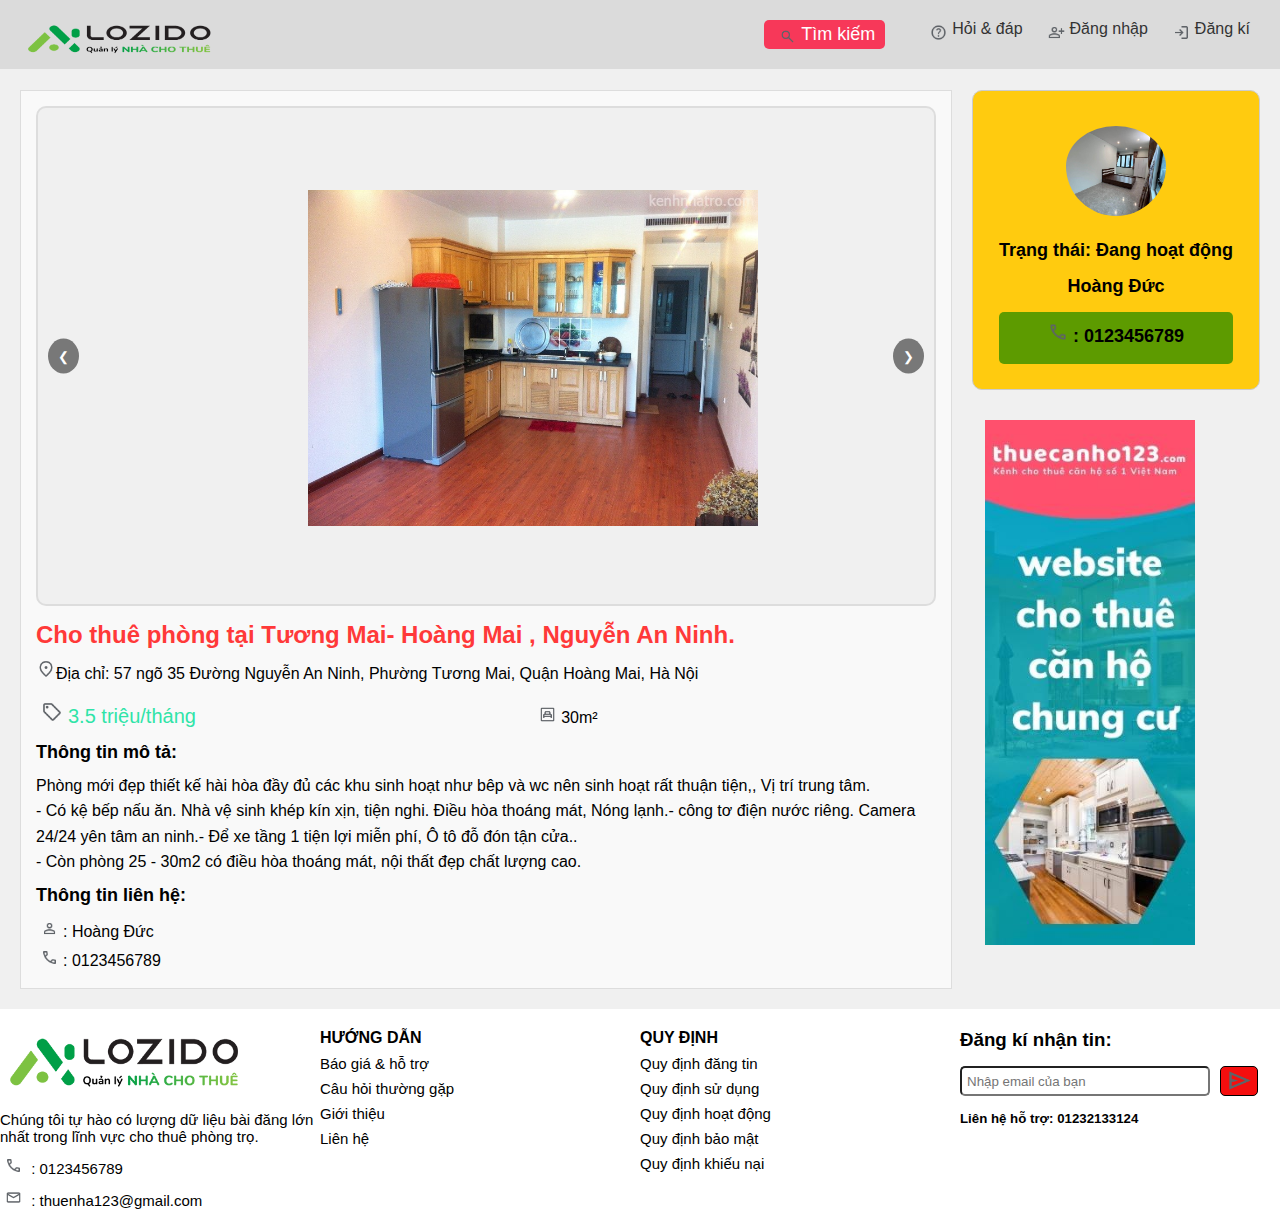
<file: ScriptBTL/Khánh/html/chitiet8.html>
<!DOCTYPE html>
<html lang="en">
<head>
    <meta charset="UTF-8">
    <meta name="viewport" content="width=device-width, initial-scale=1.0">
    <title>Phòng trọ giá rẻ - Nhanh chóng, Tiện lợi, Hữu ích</title>
    <link rel="stylesheet" href="../css/chitiet.css">
</head>
<body>
    <!-- Header Section -->
    <header>
        <div class="container">
            <div style="position:absolute; text-align: left;">
                <img src="../img/logo.png" alt="logo">
            </div>
            <div>
                <ul>
                    <li style="font-size: 18px;margin-right: 30px; background-color:#f73859;padding: 4px 10px 4px; border-radius: 5px;"><img src="../img/search.png" alt=""><a href="hoanchinh.html" style="color: white;">Tìm kiếm</a></li>
                    <li><img src="../img/Q & A.png" alt=""><a href="#">Hỏi & đáp</a></li>
                    <li><img src="../img/login1.png" alt=""><a href="login.html">Đăng nhập</a></li>
                    <li><img src="../img/login.png" alt=""><a href="signup.html">Đăng kí</a></li>
                </ul>
            </div>
        </div>
    </header>
    
    <!-- Main Content -->
    <div class="main-content">
        <div class="information">
            <div class="image-slider">
                <div class="slider-images">
                    <img src="../img/nhà8-1.jpg" alt="">
                    <img src="../img/nhà8-2.jpg" alt="">
                </div>
                <button class="prev-btn" onclick="moveSlide(-1)">&#10094;</button>
                <button class="next-btn" onclick="moveSlide(1)">&#10095;</button>
            </div>
            <div>
                <h1 style="color: rgb(255, 57, 57);">Cho thuê phòng tại Tương Mai- Hoàng Mai , Nguyễn An Ninh.</h1>
            </div>
            <div> 
                <p> <img src="../img/location.png" style="width: 20px;height: 20px;">Địa chỉ: 57 ngõ 35 Đường Nguyễn An Ninh, Phường Tương Mai, Quận Hoàng Mai, Hà Nội</p>
            </div>
            <div class="room-text-information">
                <divn style="font-size: 20px;color: rgb(48, 228, 168);"><img src="../img/price.png" style="width: 22px;height: 22px;margin: 4px 5px 0;" alt="">3.5 triệu/tháng</divn>
                <div><img src="../img/size.png" style=" width: 17px;height: 17px;margin: 4px 5px 0;">30m²</div>
            </div>
            <div>
                <h3>Thông tin mô tả:</h3>
                <p> Phòng mới đẹp thiết kế hài hòa đầy đủ các khu sinh hoạt như bêp và wc nên sinh hoạt rất thuận tiện,, Vị trí trung tâm.</p>
                <p> - Có kệ bếp nấu ăn. Nhà vệ sinh khép kín xịn, tiện nghi. Điều hòa thoáng mát, Nóng lạnh.- công tơ điện nước riêng. Camera 24/24 yên tâm an ninh.- Để xe tầng 1 tiện lợi miễn phí, Ô tô đỗ đón tận cửa..</p>
                <p> - Còn phòng 25 - 30m2 có điều hòa thoáng mát, nội thất đẹp chất lượng cao.</p>
            </div>
            
            <div>
                <h3>Thông tin liên hệ:</h3>
                <p><img src="../img/human.png" style=" width: 17px;height: 17px;margin: 4px 5px 0;">: Hoàng Đức</p>
                <p><img src="../img/phonecall.png" style=" width: 17px;height: 17px;margin: 4px 5px 0;">: 0123456789</p>
            </div>
        </div>
        
        <!-- Container1 -->
        <div class="container1">
            <div class="landlord">
                <div class="avatar">
                    <img src="../img/nhà1-1.jpg" alt="avt1">
                </div>
                <div>
                    <p>Trạng thái: Đang hoạt động</p>
                </div>
                <div>
                    <p>Hoàng Đức</p>
                </div>
                <div style="background-color: rgb(93, 155, 0); border-radius: 5px;padding: 5px 0 2px 0;">
                    <p style="padding-top: 5px;"><img src="../img/phonecall.png" style="width: 20px;height: 20px;" > : 0123456789</p>
                </div>
            </div>
        </div>
        <div class="advertisement">
            <img src="../img/quảng cáo.jpg" alt="">
        </div>
    </div>
    
    <!-- Footer Section -->
    <footer>
        <div class="coloum">
            <div >
                <img src="../img/logo.png" alt="logo">
            </div>
            <div>
                <p >Chúng tôi tự hào có lượng dữ liệu bài đăng lớn nhất trong lĩnh vực cho thuê phòng trọ.</p>
                <p><img src="../img/phonecall.png" style=" width: 17px;height: 17px;margin: 4px 5px 0;" > : 0123456789</p>
                <p><img src="../img/mail.png" style=" width: 17px;height: 17px;margin: 4px 5px 0;"> : thuenha123@gmail.com</p>
            </div>
        </div>
        <div class="coloum">
            <h4>HƯỚNG DẪN</h4>
            <p><a href="#">Báo giá & hỗ trợ</a></p>
            <p><a href="#">Câu hỏi thường gặp</a></p>
            <p><a href="#">Giới thiệu</a></p>
            <p><a href="#">Liên hệ</a></p>
        </div>
        <div class="coloum">
            <h4>QUY ĐỊNH</h4>
            <p><a href="#">Quy định đăng tin</a></p>
            <p><a href="#">Quy định sử dụng</a></p>
            <p><a href="#">Quy định hoạt động</a></p>
            <p><a href="#">Quy định bảo mật</a></p>
            <p><a href="#">Quy định khiếu nại</a></p>
        </div>
        <div class="coloum"> 
            <h3>Đăng kí nhận tin:</h3>
            <form>
                <input type="text" placeholder="Nhập email của bạn">
                <button><img src="../img/send.png" alt=""></button>
            </form>
            <h5>Liên hệ hỗ trợ: 01232133124</h5>
        </div>
    </footer>

    <!-- JavaScript for Slider -->
    <script>
         let currentIndex = 0;
        const slides = document.querySelector('.slider-images');
        const totalSlides = document.querySelectorAll('.slider-images img').length;

        function moveSlide(direction) {
            currentIndex += direction;
            if (currentIndex >= totalSlides) {
                currentIndex = 0;
            } else if (currentIndex < 0) {
                currentIndex = totalSlides - 1;
            }
            slides.style.transform = `translateX(-${currentIndex * 100}%)`;
        }
    </script>
</body>
</html>
</file>
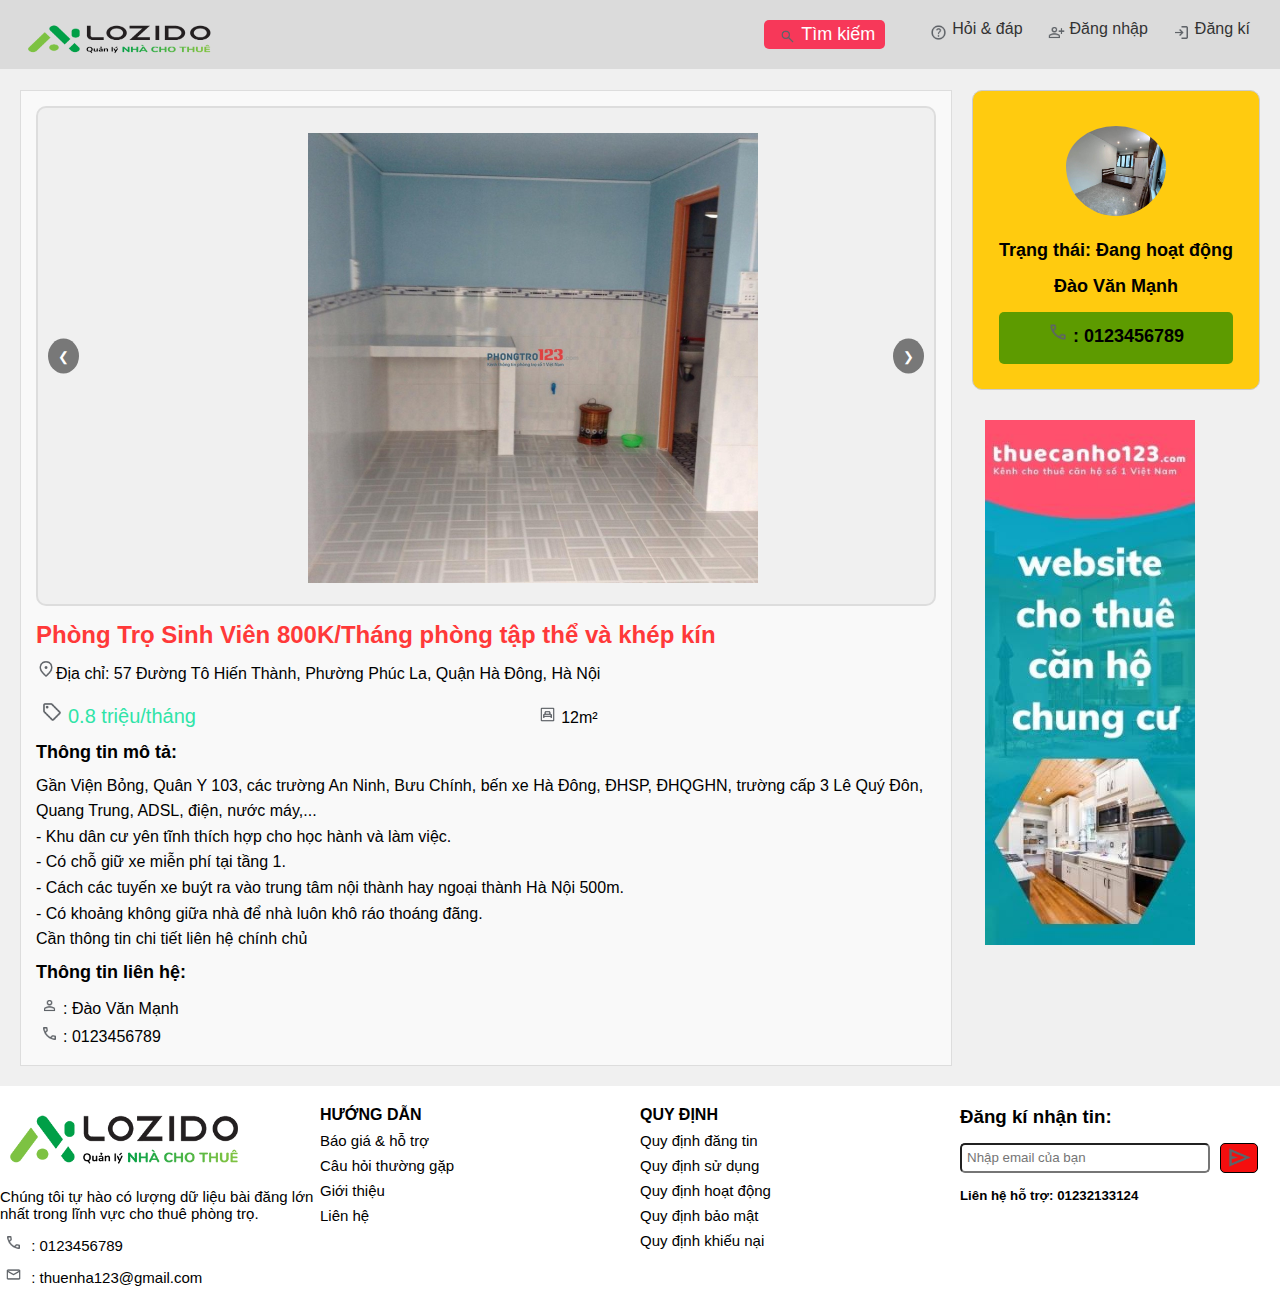
<file: ScriptBTL/Khánh/html/chitiet9.html>
<!DOCTYPE html>
<html lang="en">
<head>
    <meta charset="UTF-8">
    <meta name="viewport" content="width=device-width, initial-scale=1.0">
    <title>Phòng trọ giá rẻ - Nhanh chóng, Tiện lợi, Hữu ích</title>
    <link rel="stylesheet" href="../css/chitiet.css">
</head>
<body>
    <!-- Header Section -->
    <header>
        <div class="container">
            <div style="position:absolute; text-align: left;">
                <img src="../img/logo.png" alt="logo">
            </div>
            <div>
                <ul>
                    <li style="font-size: 18px;margin-right: 30px; background-color:#f73859;padding: 4px 10px 4px; border-radius: 5px;"><img src="../img/search.png" alt=""><a href="hoanchinh.html" style="color: white;">Tìm kiếm</a></li>
                    <li><img src="../img/Q & A.png" alt=""><a href="#">Hỏi & đáp</a></li>
                    <li><img src="../img/login1.png" alt=""><a href="login.html">Đăng nhập</a></li>
                    <li><img src="../img/login.png" alt=""><a href="signup.html">Đăng kí</a></li>
                </ul>
            </div>
        </div>
    </header>
    
    <!-- Main Content -->
    <div class="main-content">
        <div class="information">
            <div class="image-slider">
                <div class="slider-images">
                    <img src="../img/nhà9-1.jpg" alt="">
                    <img src="../img/nhà9-2.jpg" alt="">
                    <img src="../img/nhà9-3.jpg" alt="">
                </div>
                <button class="prev-btn" onclick="moveSlide(-1)">&#10094;</button>
                <button class="next-btn" onclick="moveSlide(1)">&#10095;</button>
            </div>
            <div>
                <h1 style="color: rgb(255, 57, 57);">Phòng Trọ Sinh Viên 800K/Tháng phòng tập thể và khép kín
                </h1>
            </div>
            <div> 
                <p> <img src="../img/location.png" style="width: 20px;height: 20px;">Địa chỉ: 57 Đường Tô Hiến Thành, Phường Phúc La, Quận Hà Đông, Hà Nội</p>
            </div>
            <div class="room-text-information">
                <divn style="font-size: 20px;color: rgb(48, 228, 168);"><img src="../img/price.png" style="width: 22px;height: 22px;margin: 4px 5px 0;" alt="">0.8 triệu/tháng</divn>
                <div><img src="../img/size.png" style=" width: 17px;height: 17px;margin: 4px 5px 0;">12m²</div>
            </div>
            <div>
                <h3>Thông tin mô tả:</h3>
                <p>Gần Viện Bỏng, Quân Y 103, các trường An Ninh, Bưu Chính, bến xe Hà Đông, ĐHSP, ĐHQGHN, trường cấp 3 Lê Quý Đôn, Quang Trung, ADSL, điện, nước máy,...</p>
                <p> - Khu dân cư yên tĩnh thích hợp cho học hành và làm việc.</p>
                <p> - Có chỗ giữ xe miễn phí tại tầng 1.</p>
                <p> - Cách các tuyến xe buýt ra vào trung tâm nội thành hay ngoại thành Hà Nội 500m.</p>
                <p> - Có khoảng không giữa nhà để nhà luôn khô ráo thoáng đãng.</p>
                <p>Cần thông tin chi tiết liên hệ chính chủ</p>
            </div>
            
            <div>
                <h3>Thông tin liên hệ:</h3>
                <p><img src="../img/human.png" style=" width: 17px;height: 17px;margin: 4px 5px 0;">: Đào Văn Mạnh</p>
                <p><img src="../img/phonecall.png" style=" width: 17px;height: 17px;margin: 4px 5px 0;">: 0123456789</p>
            </div>
        </div>
        
        <!-- Container1 -->
        <div class="container1">
            <div class="landlord">
                <div class="avatar">
                    <img src="../img/nhà1-1.jpg" alt="avt1">
                </div>
                <div>
                    <p>Trạng thái: Đang hoạt động</p>
                </div>
                <div>
                    <p>Đào Văn Mạnh</p>
                </div>
                <div style="background-color: rgb(93, 155, 0); border-radius: 5px;padding: 5px 0 2px 0;">
                    <p style="padding-top: 5px;"><img src="../img/phonecall.png" style="width: 20px;height: 20px;" > : 0123456789</p>
                </div>
            </div>
        </div>
        <div class="advertisement">
            <img src="../img/quảng cáo.jpg" alt="">
        </div>
    </div>
    
    <!-- Footer Section -->
    <footer>
        <div class="coloum">
            <div >
                <img src="../img/logo.png" alt="logo">
            </div>
            <div>
                <p >Chúng tôi tự hào có lượng dữ liệu bài đăng lớn nhất trong lĩnh vực cho thuê phòng trọ.</p>
                <p><img src="../img/phonecall.png" style=" width: 17px;height: 17px;margin: 4px 5px 0;" > : 0123456789</p>
                <p><img src="../img/mail.png" style=" width: 17px;height: 17px;margin: 4px 5px 0;"> : thuenha123@gmail.com</p>
            </div>
        </div>
        <div class="coloum">
            <h4>HƯỚNG DẪN</h4>
            <p><a href="#">Báo giá & hỗ trợ</a></p>
            <p><a href="#">Câu hỏi thường gặp</a></p>
            <p><a href="#">Giới thiệu</a></p>
            <p><a href="#">Liên hệ</a></p>
        </div>
        <div class="coloum">
            <h4>QUY ĐỊNH</h4>
            <p><a href="#">Quy định đăng tin</a></p>
            <p><a href="#">Quy định sử dụng</a></p>
            <p><a href="#">Quy định hoạt động</a></p>
            <p><a href="#">Quy định bảo mật</a></p>
            <p><a href="#">Quy định khiếu nại</a></p>
        </div>
        <div class="coloum"> 
            <h3>Đăng kí nhận tin:</h3>
            <form>
                <input type="text" placeholder="Nhập email của bạn">
                <button><img src="../img/send.png" alt=""></button>
            </form>
            <h5>Liên hệ hỗ trợ: 01232133124</h5>
        </div>
    </footer>

    <!-- JavaScript for Slider -->
    <script>
         let currentIndex = 0;
        const slides = document.querySelector('.slider-images');
        const totalSlides = document.querySelectorAll('.slider-images img').length;

        function moveSlide(direction) {
            currentIndex += direction;
            if (currentIndex >= totalSlides) {
                currentIndex = 0;
            } else if (currentIndex < 0) {
                currentIndex = totalSlides - 1;
            }
            slides.style.transform = `translateX(-${currentIndex * 100}%)`;
        }
    </script>
</body>
</html>
</file>
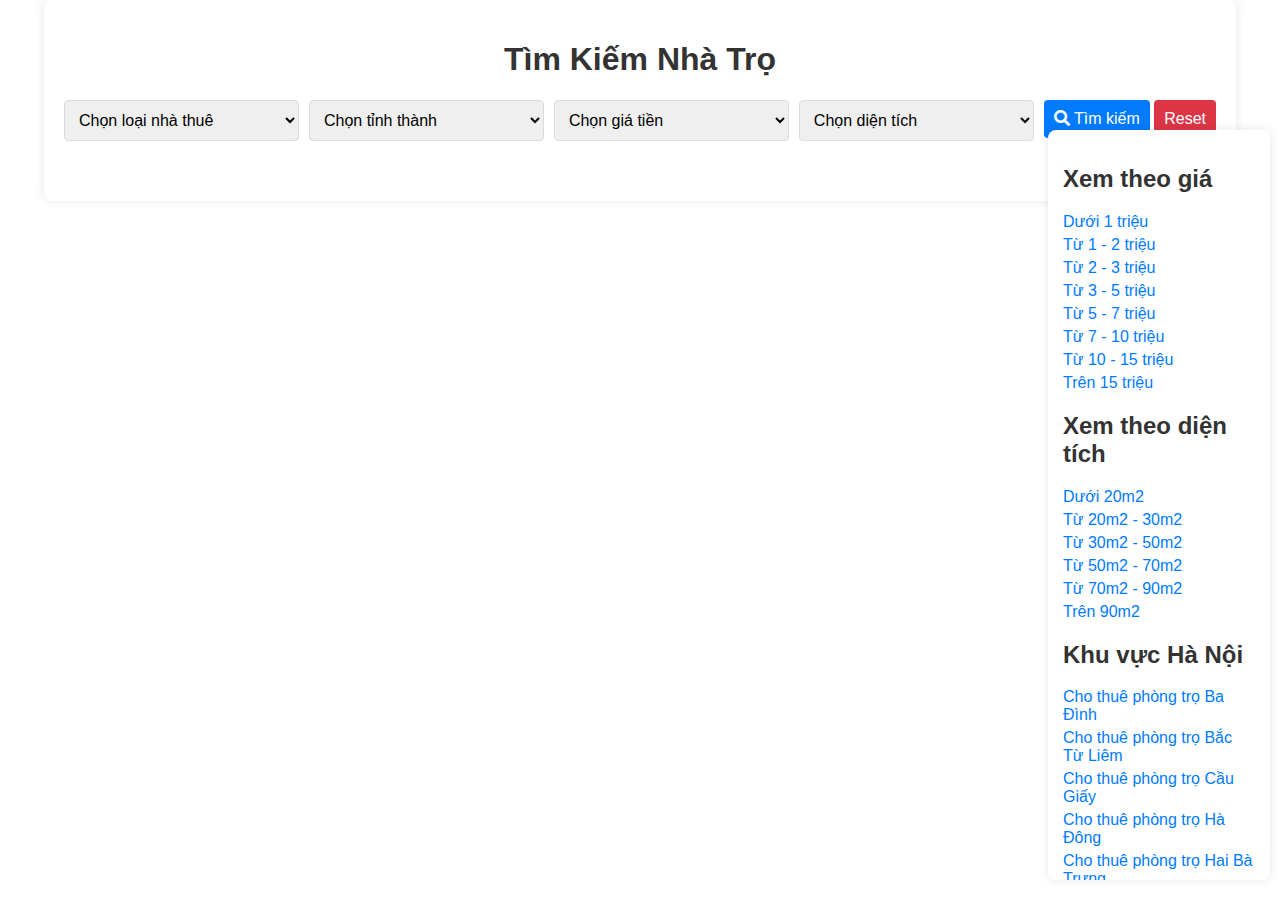
<file: ScriptBTL/Khánh/html/hoanchinh.html>
<!DOCTYPE html>
<html lang="en">
<head>
    <meta charset="UTF-8">
    <meta name="viewport" content="width=device-width, initial-scale=1.0">
    <title>Tìm Kiếm Nhà Trọ</title>
    <link rel="stylesheet" href="../css/hoanchinh.css">
    <link rel="stylesheet" href="https://cdnjs.cloudflare.com/ajax/libs/font-awesome/5.15.4/css/all.min.css">
</head>
<body>
    <div class="container">
        <h1>Tìm Kiếm Nhà Trọ</h1>
        <div class="search-bar">
            <select id="typeFilter">
                <option value="">Chọn loại nhà thuê</option>
                <option value="Phòng trọ, nhà trọ">Phòng trọ, nhà trọ</option>
                <option value="Nhà thuê nguyên căn">Nhà thuê nguyên căn</option>
                <option value="Cho thuê căn hộ">Cho thuê căn hộ</option>
                <option value="Cho thuê căn hộ mini">Cho thuê căn hộ mini</option>
                <option value="Cho thuê căn hộ dịch vụ">Cho thuê căn hộ dịch vụ</option>
                <option value="Tìm người ở ghép">Tìm người ở ghép</option>
                <option value="Cho thuê mặt bằng">Cho thuê mặt bằng</option>
            </select>
            <select id="locationFilter">
                <option value="">Chọn tỉnh thành</option>
                <option value="Quận Đống Đa, Hà Nội">Đống Đa</option>
                <option value="Cầu Giấy, Hà Nội">Cầu Giấy</option>
                <option value="Thanh Xuân, Hà Nội">Thanh Xuân</option>
                <option value="Hoàng Mai, Hà Nội">Hoàng Mai</option>
                <option value="Hai Bà Trưng, Hà Nội">Hai Bà Trưng</option>
                <option value="Hà Đông, Hà Nội">Hà Đông</option>
                <option value="Đông Anh, Hà Nội">Đông Anh</option>
            </select>
            <select id="priceFilter">
                <option value="">Chọn giá tiền</option>
                <option value="Dưới 1 triệu đồng">Dưới 1 triệu đồng</option>
                <option value="Từ 1 - 2 triệu đồng">Từ 1 - 2 triệu đồng</option>
                <option value="Từ 2 - 3 triệu đồng">Từ 2 - 3 triệu đồng</option>
                <option value="Từ 3 - 5 triệu đồng">Từ 3 - 5 triệu đồng</option>
                <option value="Từ 5 - 7 triệu đồng">Từ 5 - 7 triệu đồng</option>
                <option value="Từ 7 - 10 triệu đồng">Từ 7 - 10 triệu đồng</option>
                <option value="Từ 10 - 15 triệu đồng">Từ 10 - 15 triệu đồng</option>
                <option value="Trên 15 triệu đồng">Trên 15 triệu đồng</option>
            </select>
            <select id="areaFilter">
                <option value="">Chọn diện tích</option>
                <option value="Dưới 20m2">Dưới 20m2</option>
                <option value="Từ 20m2 - 30m2">Từ 20m2 - 30m2</option>
                <option value="Từ 30m2 - 50m2">Từ 30m2 - 50m2</option>
                <option value="Từ 50m2 - 70m2">Từ 50m2 - 70m2</option>
                <option value="Từ 70m2 - 90m2">Từ 70m2 - 90m2</option>
                <option value="Trên 90m2">Trên 90m2</option>
            </select>
            <div class="buttons">
                <button id="searchButton"><i class="fa fa-search"></i> Tìm kiếm</button>
                <button id="resetButton">Reset</button>
            </div>
        </div>

        <div class="sidebar">
            <h2>Xem theo giá</h2>
            <ul>
                <li><a href="#" data-filter="Dưới 1 triệu đồng">Dưới 1 triệu</a></li>
                <li><a href="#" data-filter="Từ 1 - 2 triệu đồng">Từ 1 - 2 triệu</a></li>
                <li><a href="#" data-filter="Từ 2 - 3 triệu đồng">Từ 2 - 3 triệu</a></li>
                <li><a href="#" data-filter="Từ 3 - 5 triệu đồng">Từ 3 - 5 triệu</a></li>
                <li><a href="#" data-filter="Từ 5 - 7 triệu đồng">Từ 5 - 7 triệu</a></li>
                <li><a href="#" data-filter="Từ 7 - 10 triệu đồng">Từ 7 - 10 triệu</a></li>
                <li><a href="#" data-filter="Từ 10 - 15 triệu đồng">Từ 10 - 15 triệu</a></li>
                <li><a href="#" data-filter="Trên 15 triệu đồng">Trên 15 triệu</a></li>
            </ul>
            <h2>Xem theo diện tích</h2>
            <ul>
                <li><a href="#" data-filter="Dưới 20m2">Dưới 20m2</a></li>
                <li><a href="#" data-filter="Từ 20m2 - 30m2">Từ 20m2 - 30m2</a></li>
                <li><a href="#" data-filter="Từ 30m2 - 50m2">Từ 30m2 - 50m2</a></li>
                <li><a href="#" data-filter="Từ 50m2 - 70m2">Từ 50m2 - 70m2</a></li>
                <li><a href="#" data-filter="Từ 70m2 - 90m2">Từ 70m2 - 90m2</a></li>
                <li><a href="#" data-filter="Trên 90m2">Trên 90m2</a></li>
            </ul>
            <h2>Khu vực Hà Nội</h2>
            <ul>
                <li><a href="#">Cho thuê phòng trọ Ba Đình</a></li>
                <li><a href="#">Cho thuê phòng trọ Bắc Từ Liêm</a></li>
                <li><a href="#">Cho thuê phòng trọ Cầu Giấy</a></li>
                <li><a href="#">Cho thuê phòng trọ Hà Đông</a></li>
                <li><a href="#">Cho thuê phòng trọ Hai Bà Trưng</a></li>
                <li><a href="#">Cho thuê phòng trọ Hoàn Kiếm</a></li>
                <li><a href="#">Cho thuê phòng trọ Hoàng Mai</a></li>
            </ul>
        </div>

        <div id="results">
        </div>
    </div>
    <script src="../js/hoanchinh.js"></script>
</body>
</html>
</file>
<file: ScriptBTL/Khánh/css/index.css>
body {
    font-family: 'Roboto', sans-serif;
    line-height: 1.6;
    background-color: #f0f0f0;
    margin: 0;
    padding: 0;
    background-image: url('../img/nền4.jpg'); /* Đường dẫn đến ảnh nền */
    background-size:cover; /* Đảm bảo ảnh nền sẽ bao phủ toàn bộ khu vực */
    background-position: center; /* Căn giữa ảnh nền */
    background-repeat: no-repeat; 
}
header {
    background-color: #ffffff;
    width: 100%;
    position: fixed;
    z-index: 1000;
    top: 0;
}
header img {
    width: 200px;
    height: 40px;
}
header div ul li {
    display: flex;
}
header div ul li a:hover {
    text-decoration:underline;
}
header div ul li a {
    text-decoration: none;
    color: #333;
}
header div ul li img {
    width: 17px;
    height: 17px;
    margin: 4px 5px 0;
}
.container ul {
    list-style-type: none;
    margin: 0;
    padding: 0;
    display: flex;
    justify-content: right;
}
.container ul li {
    margin: 0 10px;
    position: relative;
}
.container {
    max-width: auto;
    margin: 0 auto;
    padding: 20px;
}
#display {
    margin: 80px 0 0 220px;
    text-align: left;
}
.container1 {
    max-width: auto;
    margin: 20px 0 20px 820px;
    padding: 20px 0 20px 0;
    position: absolute;
    right: 5px;

}
.filters {
    margin: 10px 0;
    padding: 10px;
    width:200px  
}
.filters div {
    box-shadow: 0 0 10px rgba(0, 0, 0, 0.5);
    margin: 20px 0 0 0;
    width:180px
}
.information {
    padding:0px 200px 0 20px;
    position: relative;
}
.room-list {
    max-width:auto;
    list-style-type: none;
    padding: 0;
    margin: 0;
    margin-right: 10px;
}
.room-item {
    margin-bottom: 10px;
    padding: 10px;
    background-color: #fff;
    box-shadow: 0 0 10px rgba(255, 185, 185, 0.7);
    width: 750px;
    display: none;
    border-radius: 5px;
}

.room-item.visible {
    display: block; /* Hiển thị các room-item đã được chọn */
}

.room-item h2 {
    margin-top: 10px;
    font-size: 1.2rem;   
}
.room-item h2 a {
    text-decoration: none;
    color: #c80000;
}
.room-item h2 a:hover {
    text-decoration: underline;
}
.room-img img{
    width: 250px;
    height: 220px;
    position:absolute;
    margin-bottom: 0;
    border-radius: 3px;
}
.room-text{
    position:relative;
    padding: 0 0 0 270px;
}
.room-text-information div {
    display: inline-block;
    font-size: 15px;
    margin: 0px 50px 5px 0;
}
.contact-info {
    font-size: 0.9rem;
    color: #555;
}
.contact-info p {
    display: inline-block;
    text-align: center;
}

footer {
    display: flex;
    background-color: #fff;
    padding-top: 20px;
}
.coloum { 
    flex: 0.3%;
}
footer img {
    width: 250px;
    height: 70px;
}
footer p {
    margin: 8px 0;
    max-width: 400px;
    font-size: 15px;
}
footer a:hover {
    text-decoration:underline;
}
footer a {
    text-decoration: none;
    color : #000000
}
form {
    display: flex;
    align-items: center;
}
form input[type="text"] {
    padding: 5px;
    margin: 15px 10px 15px 0;
    border-radius: 5px;
    width: 250px;
    height: 30px;
}
form button {
    background-color: rgb(245, 14, 14);
    border: 1px solid black;
    border-radius: 5px;
    padding: auto;
    width: 38px;
    height: 30px;
}
form button img {
    width: 27px;
    height: 27px;
    padding: 0;
}
.additional-info {
    display: none; /* Ẩn thông tin bổ sung ban đầu */
    margin-top: 10px;
}
#showMoreBtn, #showLessBtn {
    margin-top: 10px;
    padding: 8px 16px;
    background-color: #4CAF50;
    color: white;
    border: none;
    cursor: pointer;
    border-radius: 5px;
}
.container-showBtn {
    margin-top: 10px;
    margin-left: 350px;
    margin-bottom: 10px;
}
</file>
<file: ScriptBTL/Khánh/css/hoanchinh.css>
body {
    font-family: 'Arial', sans-serif;
    background-image: url(https://th.bing.com/th/id/R.f39d82a02a7637c381849aea7cadcae7?rik=oHe%2bpgYcybbTsw&pid=ImgRaw&r=0);
    margin: 0;
}

.container {
    width: 90%;
    max-width: 1200px;
    margin: 0 auto;
    background-color: #fff;
    padding: 20px;
    border-radius: 8px;
    box-shadow: 0 0 10px rgba(0, 0, 0, 0.1);
    display: flex;
    flex-direction: column;
}

h1 {
    text-align: center;
    color: #333;
}

.search-bar {
    display: flex;
    flex-wrap: wrap;
    justify-content: space-between;
    gap: 10px;
    margin-bottom: 20px;
}

.search-bar select, .search-bar button {
    padding: 10px;
    font-size: 16px;
    border: 1px solid #ddd;
    border-radius: 4px;
    outline: none;
    flex: 1;
}

.search-bar button {
    background-color: #007bff;
    color: white;
    border: none;
    cursor: pointer;
    transition: background-color 0.3s ease;
}

.search-bar button:hover {
    background-color: #0056b3;
}

#resetButton {
    background-color: #dc3545;
}

#resetButton:hover {
    background-color: #bd2130;
}

.sidebar {
    width: 15%;
    background-color: #fff;
    padding: 15px;
    border-radius: 8px;
    box-shadow: 0 0 10px rgba(0, 0, 0, 0.1);
    position: fixed;
    right: 10px;
    top: 130px;
    height: calc(100vh - 180px);
    overflow-y: auto;
}

.sidebar h2 {
    color: #333;
}

.sidebar ul {
    list-style-type: none;
    padding: 0;
}

.sidebar li {
    margin: 5px 0;
}

.sidebar a {
    color: #007bff;
    text-decoration: none;
}

.sidebar a:hover {
    color: red;
}

#results {
    display: flex;
    flex-wrap: wrap;
    gap: 20px;
    margin-top: 20px;
    margin-right: 30%;
}

.card {
    width: 30%;
    background-color: #fff;
    border-radius: 8px;
    box-shadow: 0 0 10px rgba(0, 0, 0, 0.1);
    overflow: hidden;
}

.card img {
    width: 100%;
    height: 150px;
    object-fit: cover;
}

.card-content {
    padding: 15px;
}

.card-content h3 {
    margin: 0;
    color: #333;
}

.card-content p {
    margin: 5px 0;
    color: #666;
}
</file>
<file: ScriptBTL/Khánh/css/chitiet.css>
/* Reset styles */
* {
    margin: 0;
    padding: 0;
    box-sizing: border-box;
}
/* Body styles */
body {
    font-family: Arial, sans-serif;
    background-color: #f0f0f0;
    display: flex;
    flex-direction: column;
    min-height: 100vh;
}

/* Header styles */
header {
    background-color: #dbdbdb;
    width: 100%;
    position: fixed;
    z-index: 1000;
    top: 0;
}
header img {
    width: 200px;
    height: 40px;
}
header div ul li {
    display: flex;
}
header div ul li a:hover {
    text-decoration:underline;
}
header div ul li a {
    text-decoration: none;
    color: #333;
}
header div ul li img {
    width: 17px;
    height: 17px;
    margin: 4px 5px 0;
}
.container ul {
    list-style-type: none;
    margin: 0;
    padding: 0;
    display: flex;
    justify-content: right;
}
.container ul li {
    margin: 0 10px;
    position: relative;
}
.container {
    max-width: auto;
    margin: 0 auto;
    padding: 20px;
}

/* Main content wrapper */
.main-content {
    display: flex;
    flex: 1;
    padding: 20px;
    margin-top: 70px;
    
}

/* Container1 styles */
.container1 {
    position: relative;
    width: 50px;
    height: 300px;
    flex: 10; /* Smaller portion */
    background-color: rgb(255, 203, 15);
    padding: 10px;
    border: 1px solid #ccc;
    border-radius: 10px;
    display: flex;
    justify-content: center;
    align-items: center;
    text-align: center;
}
.avatar img {
    width: 100px;
    height: 100px;
    object-fit: cover; /* Maintain aspect ratio and cover container */
    border-radius: 200px;
    padding-top: 10px;
    margin-bottom: 20px;
}

.container1 p {
    font-size: 18px;
    font-weight: bold;
    margin-bottom: 15px;
}

/* Information styles */
.information {
    flex: 2; /* Larger portion */
    background-color: #f9f9f9;
    padding: 15px;
    border: 1px solid #ddd;
    margin-right: 20px; /* Space between information and container1 */
}

.information h1 {
    font-size: 24px;
    color: #333;
    margin-bottom: 10px;
    margin-top: 15px;
}

.information h3 {
    font-size: 18px;
    color: black;
    margin-bottom: 10px;
    margin-top: 10px;
}

.information p {
    line-height: 1.6;
    margin-bottom: 0px;
}

.room-text-information {
    display: flex;
    /* justify-content: space-between; */
    margin-top: 10px;
}

.room-text-information div {
    flex: 1;
    text-align:center;
    padding: 5px;
    margin: 0 5px;
}
.advertisement {
    position:absolute;
    margin: 330px 100px 0 965px; /* Khoảng cách từ container1 */
}

.advertisement img {
    max-width: 210px; /* Đảm bảo ảnh không vượt quá chiều rộng của phần tử cha */
    height: 100%; /* Giữ tỷ lệ chiều cao */
}

footer {
    display: flex;
    background-color: #fff;
    padding-top: 20px;
}
.coloum { 
    flex: 0.3%;
}
footer img {
    width: 250px;
    height: 70px;
}
footer p {
    margin: 8px 0;
    max-width: 400px;
    font-size: 15px;
}
footer a:hover {
    text-decoration:underline;
}
footer a {
    text-decoration: none;
    color : #000000
}
form {
    display: flex;
    align-items: center;
}
form input[type="text"] {
    padding: 5px;
    margin: 15px 10px 15px 0;
    border-radius: 5px;
    width: 250px;
    height: 30px;
}
form button {
    background-color: rgb(245, 14, 14);
    border: 1px solid black;
    border-radius: 5px;
    padding: auto;
    width: 38px;
    height: 30px;
}
form button img {
    width: 27px;
    height: 27px;
    padding: 0;
}
.image-slider {
    position: relative;
    width: 900px; /* Kích thước khung slider */
    height: 500px;
    margin: auto;
    overflow: hidden;
    border: 2px solid #ddd; /* Viền xung quanh slider */
    border-radius: 10px; /* Bo góc slider */
    background-color:#f0f0f0;
}

.slider-images {
    width: auto; /* Chiều rộng tối đa của slider */
    height: 500px; /* Chiều cao tối đa của slider */
    display: flex;
    transition: transform 0.5s ease-in-out;
}

.slider-images img {
    max-width: 450px; /* Chiều rộng tối đa của ảnh */
    max-height: 500px; /* Chiều cao tối đa của ảnh */
    object-fit: contain; /* Hiển thị ảnh mà không làm biến dạng, và có thể thay đổi chế độ này thành "cover" nếu bạn muốn ảnh lấp đầy slider */
    border-radius: 10px; /* Bo góc của ảnh */
    margin: 0 260px 0 270px;
}
.prev-btn, .next-btn {
    position: absolute;
    top: 50%;
    transform: translateY(-50%);
    background-color: rgba(0, 0, 0, 0.5);
    color: white;
    border: none;
    padding: 10px;
    cursor: pointer;
    border-radius: 50%;
    user-select: none;
}

.prev-btn {
    left: 10px;
}

.next-btn {
    right: 10px;
}

.prev-btn:hover, .next-btn:hover {
    background-color: rgba(0, 0, 0, 0.8);
}
</file>
